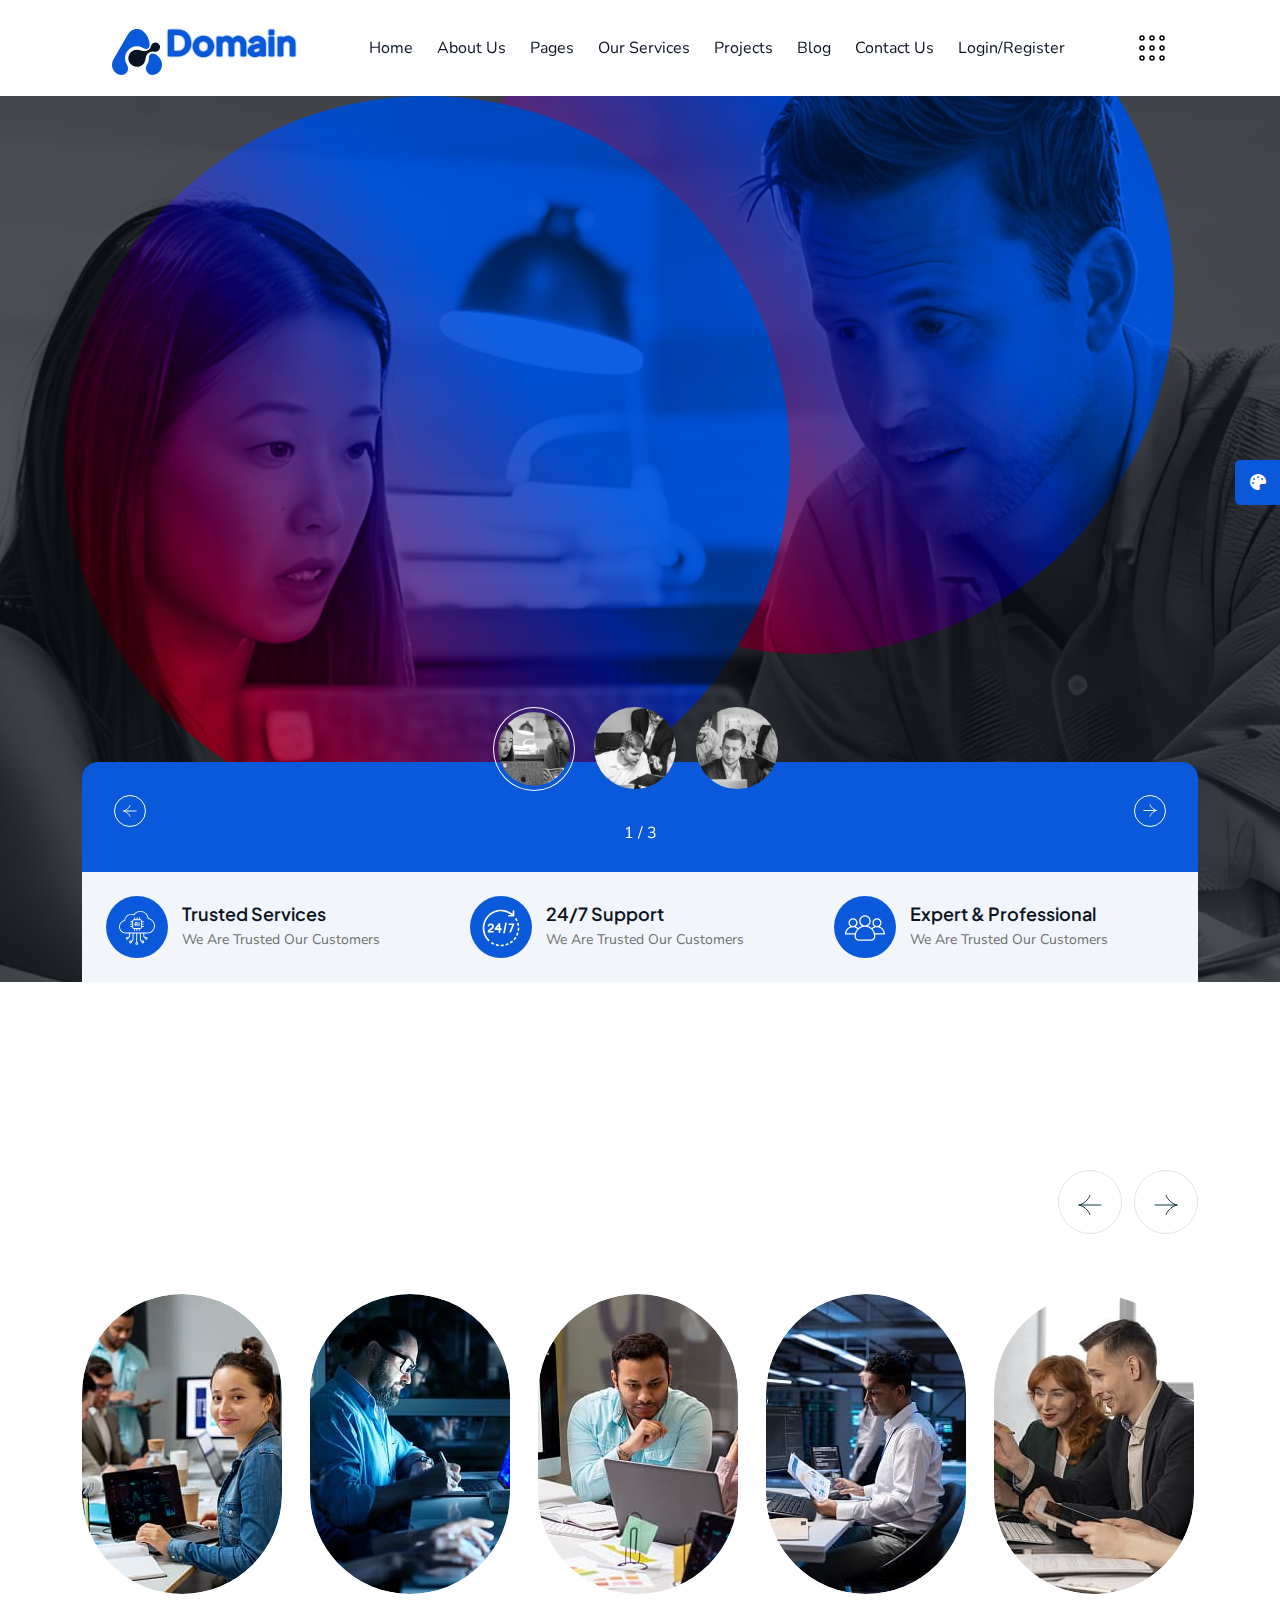
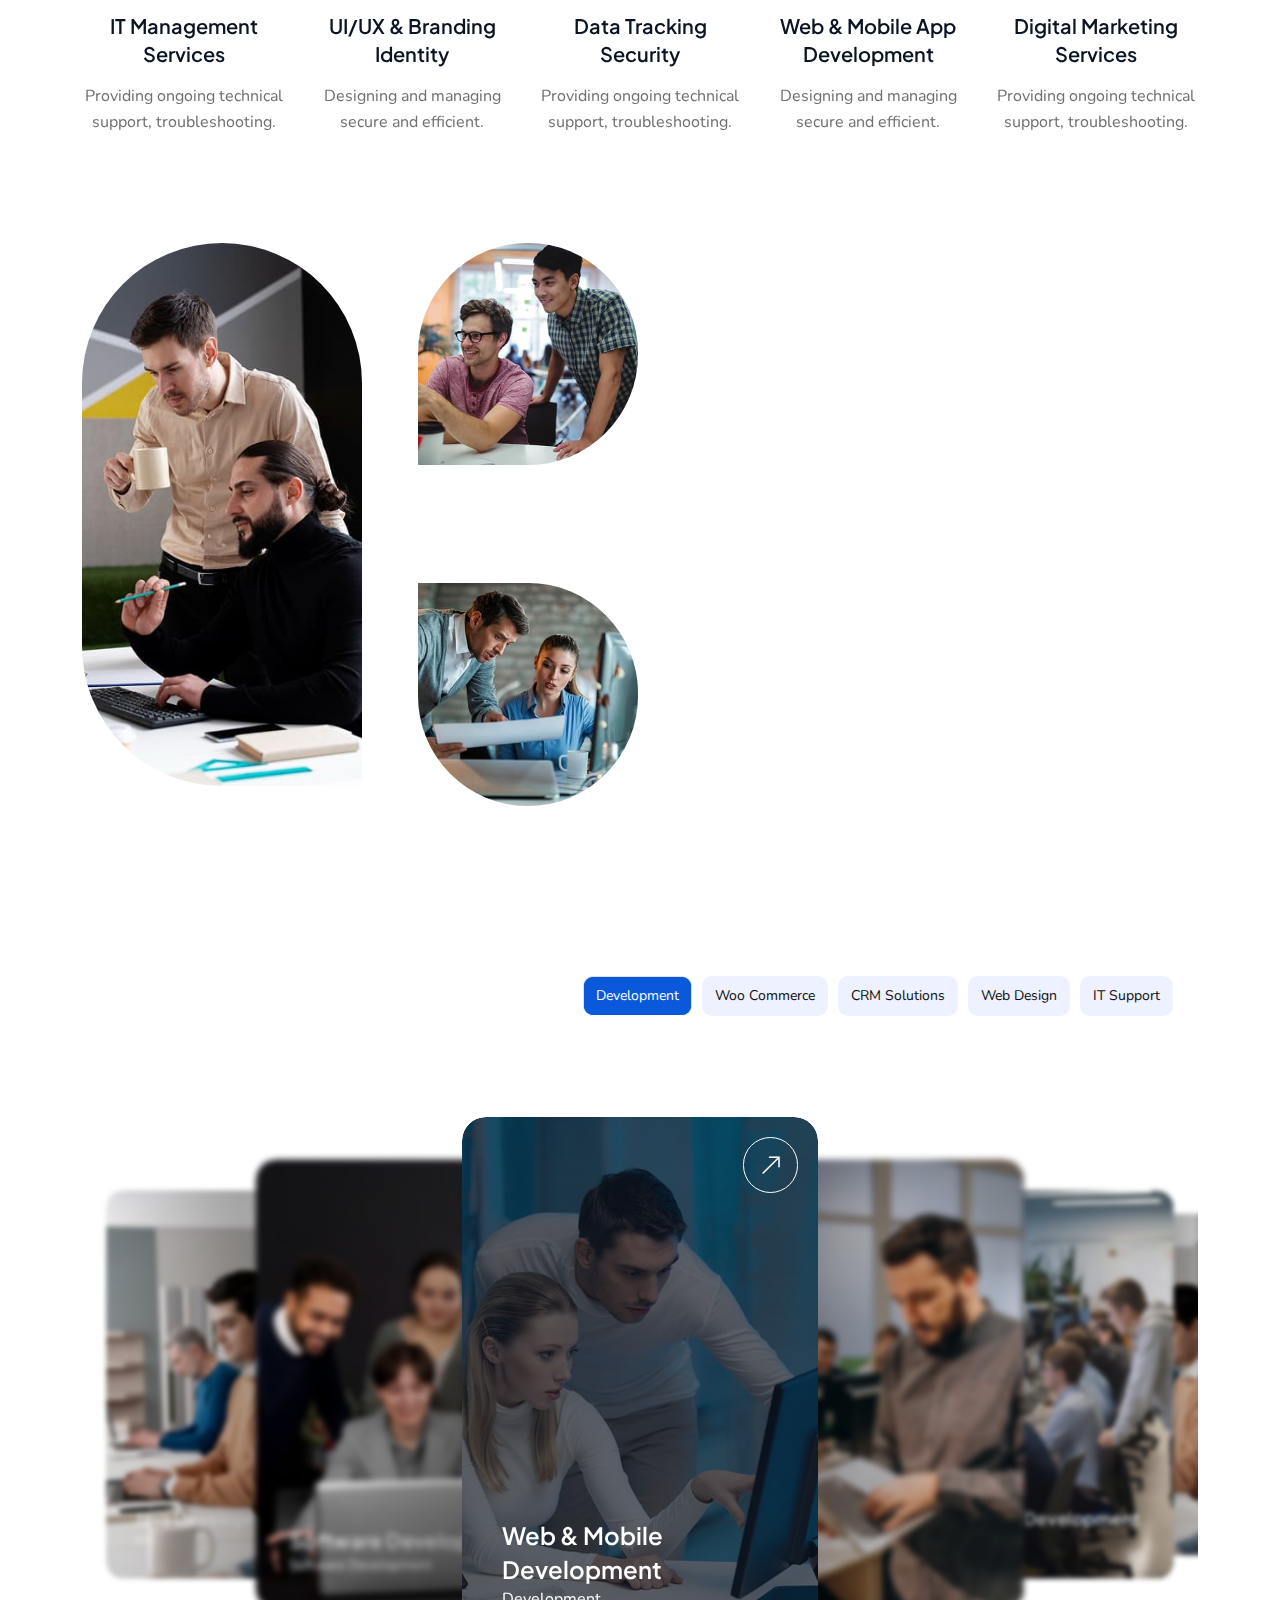
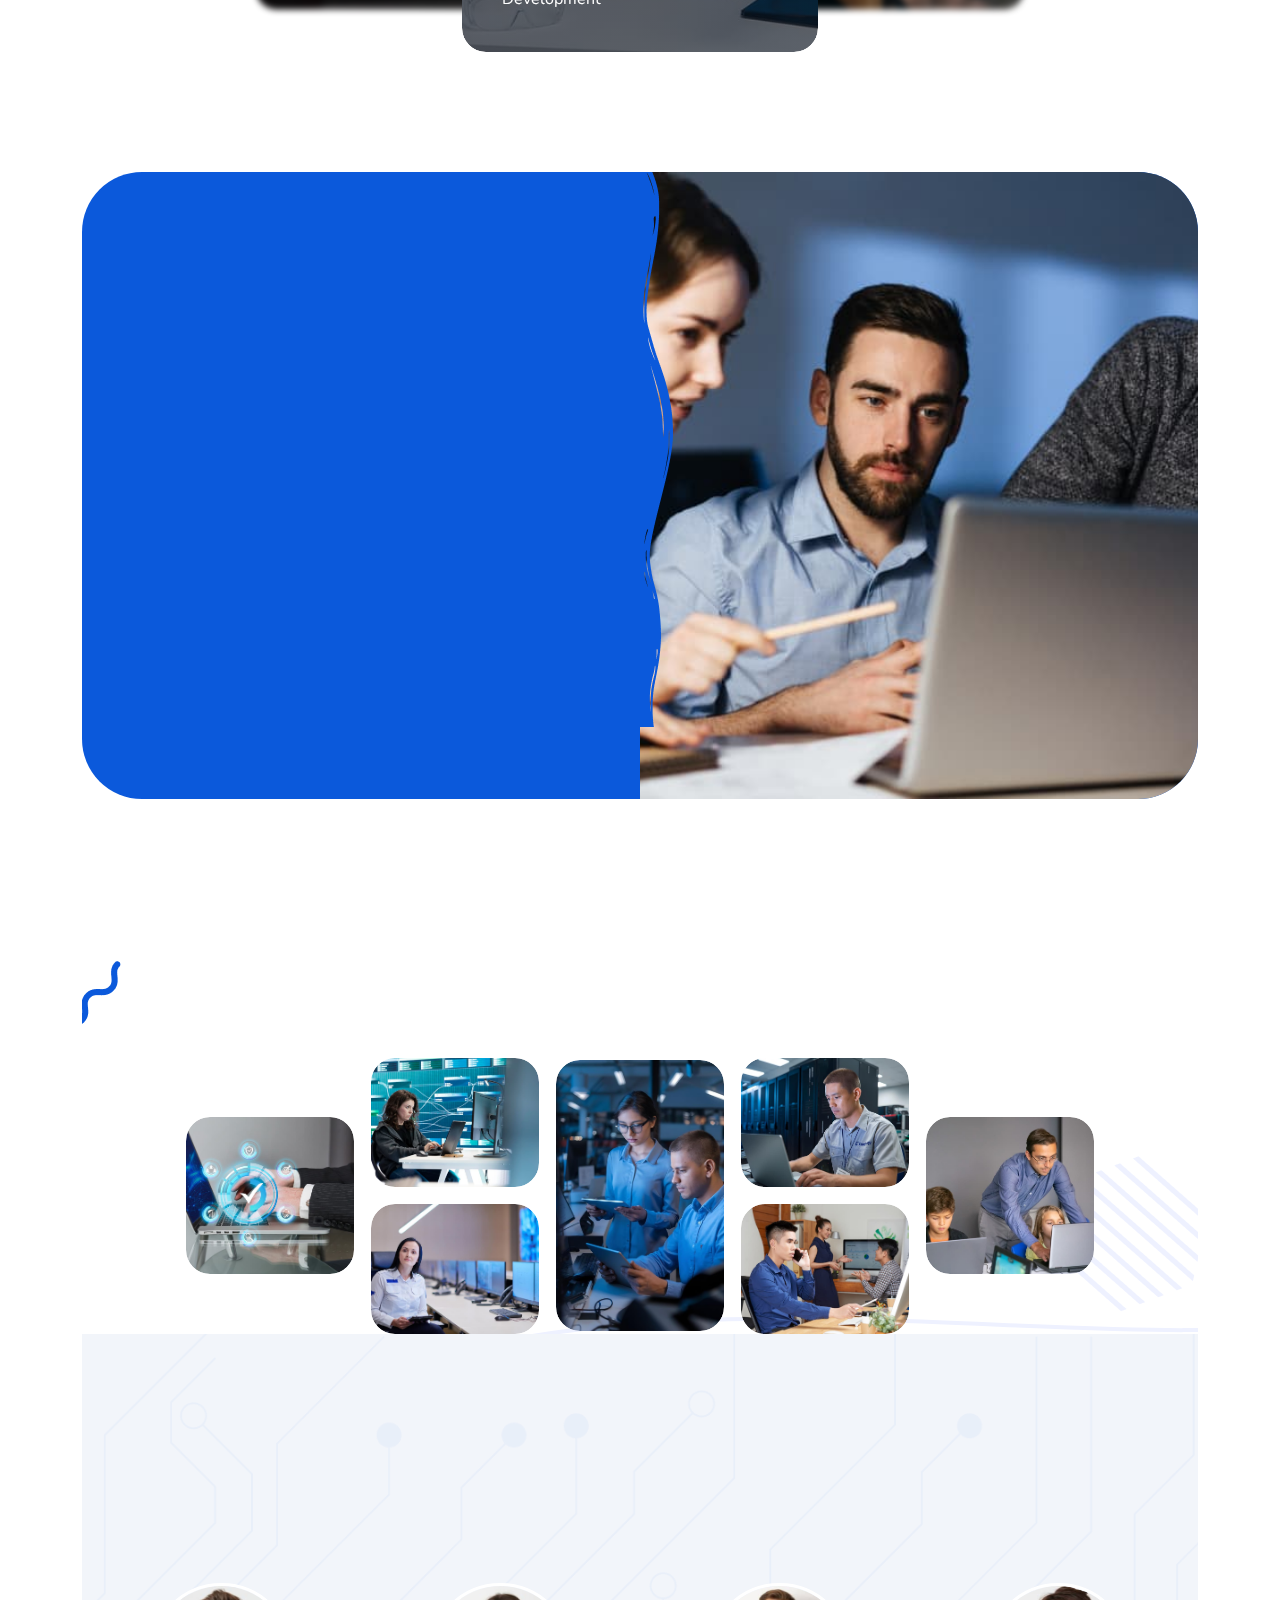
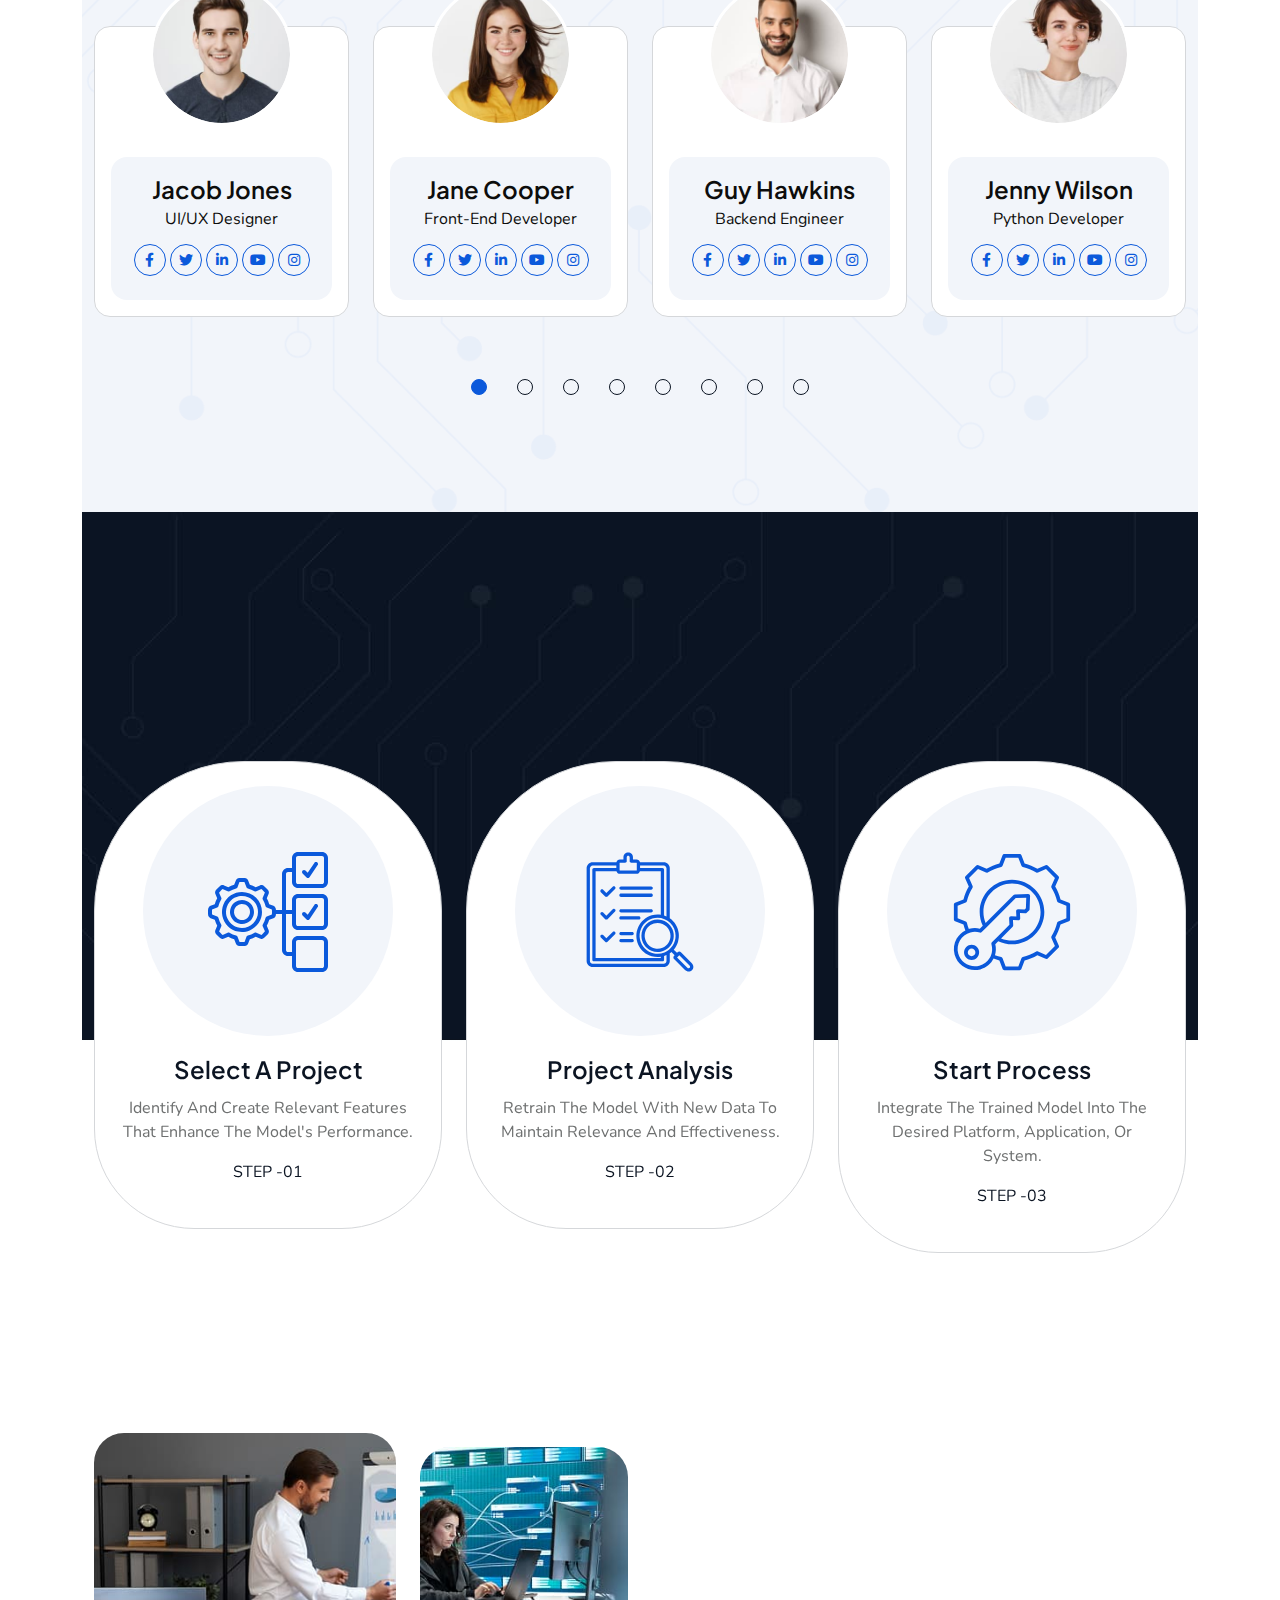
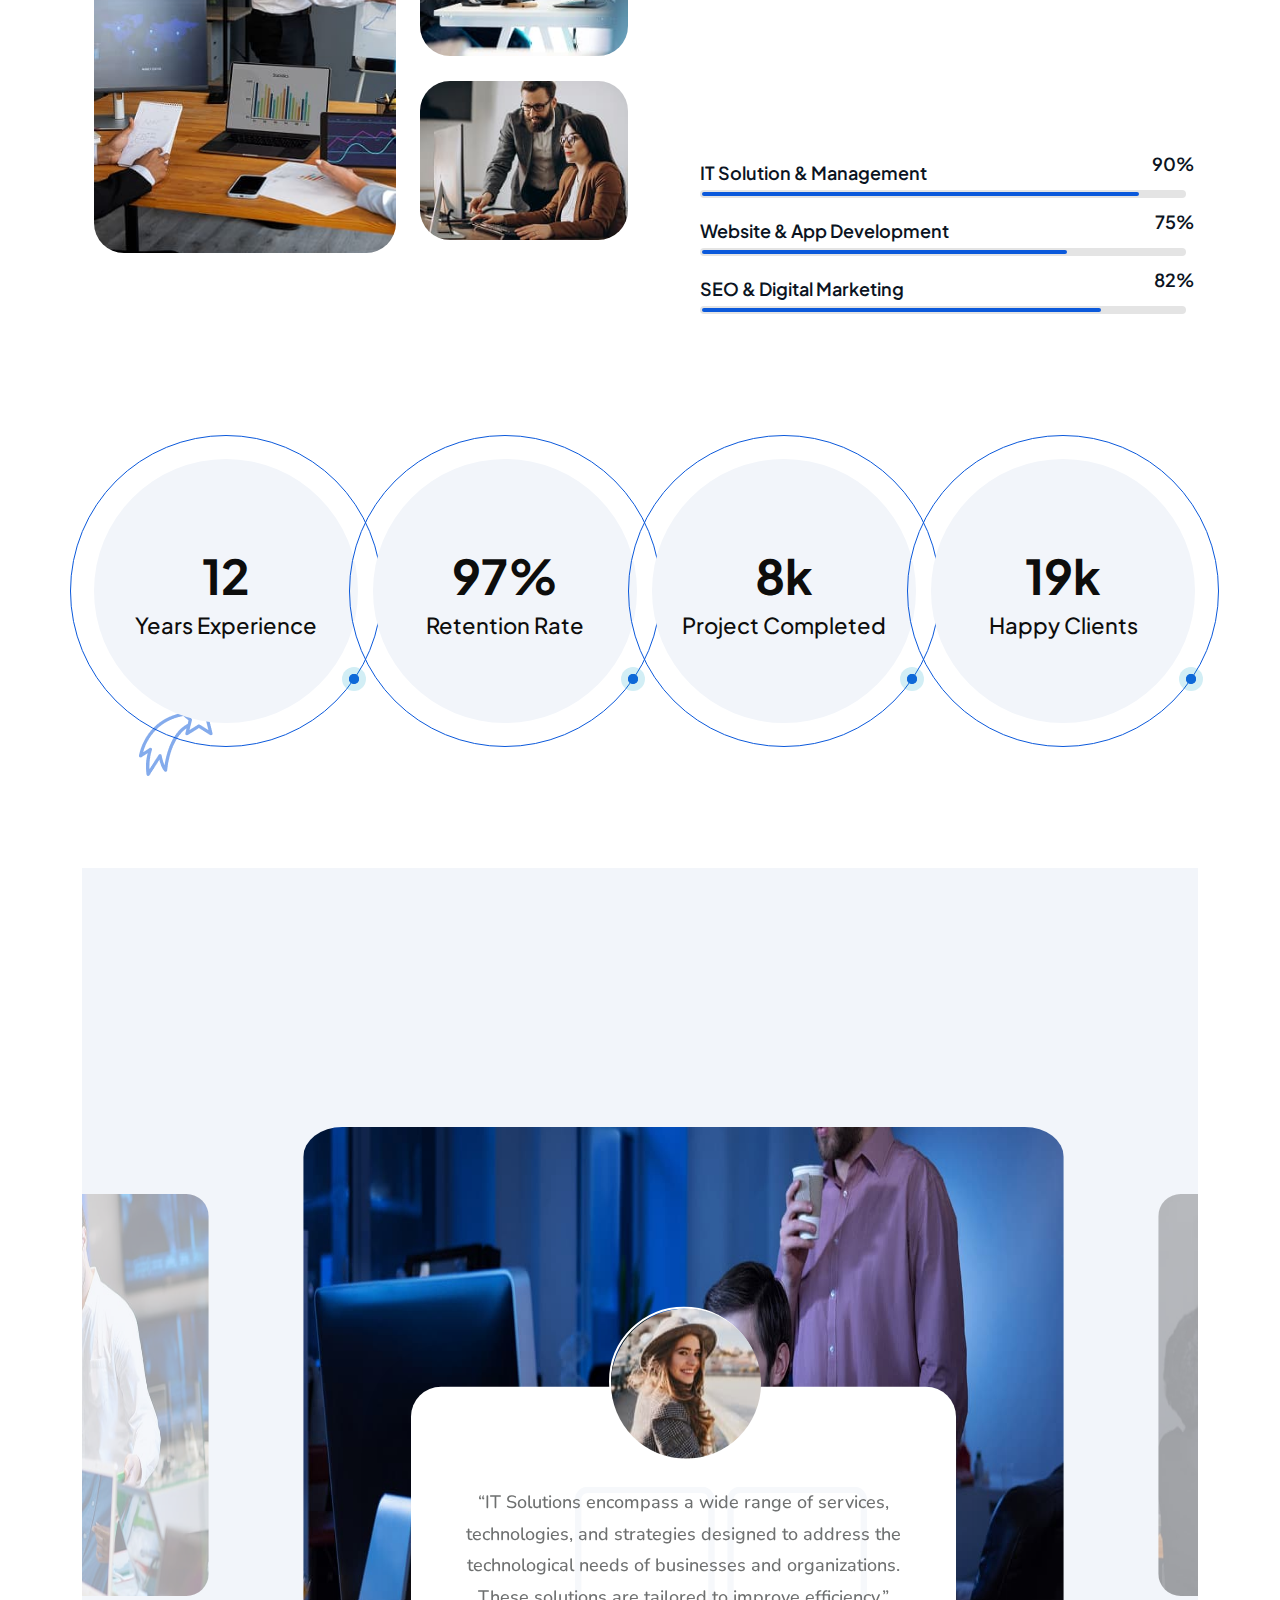
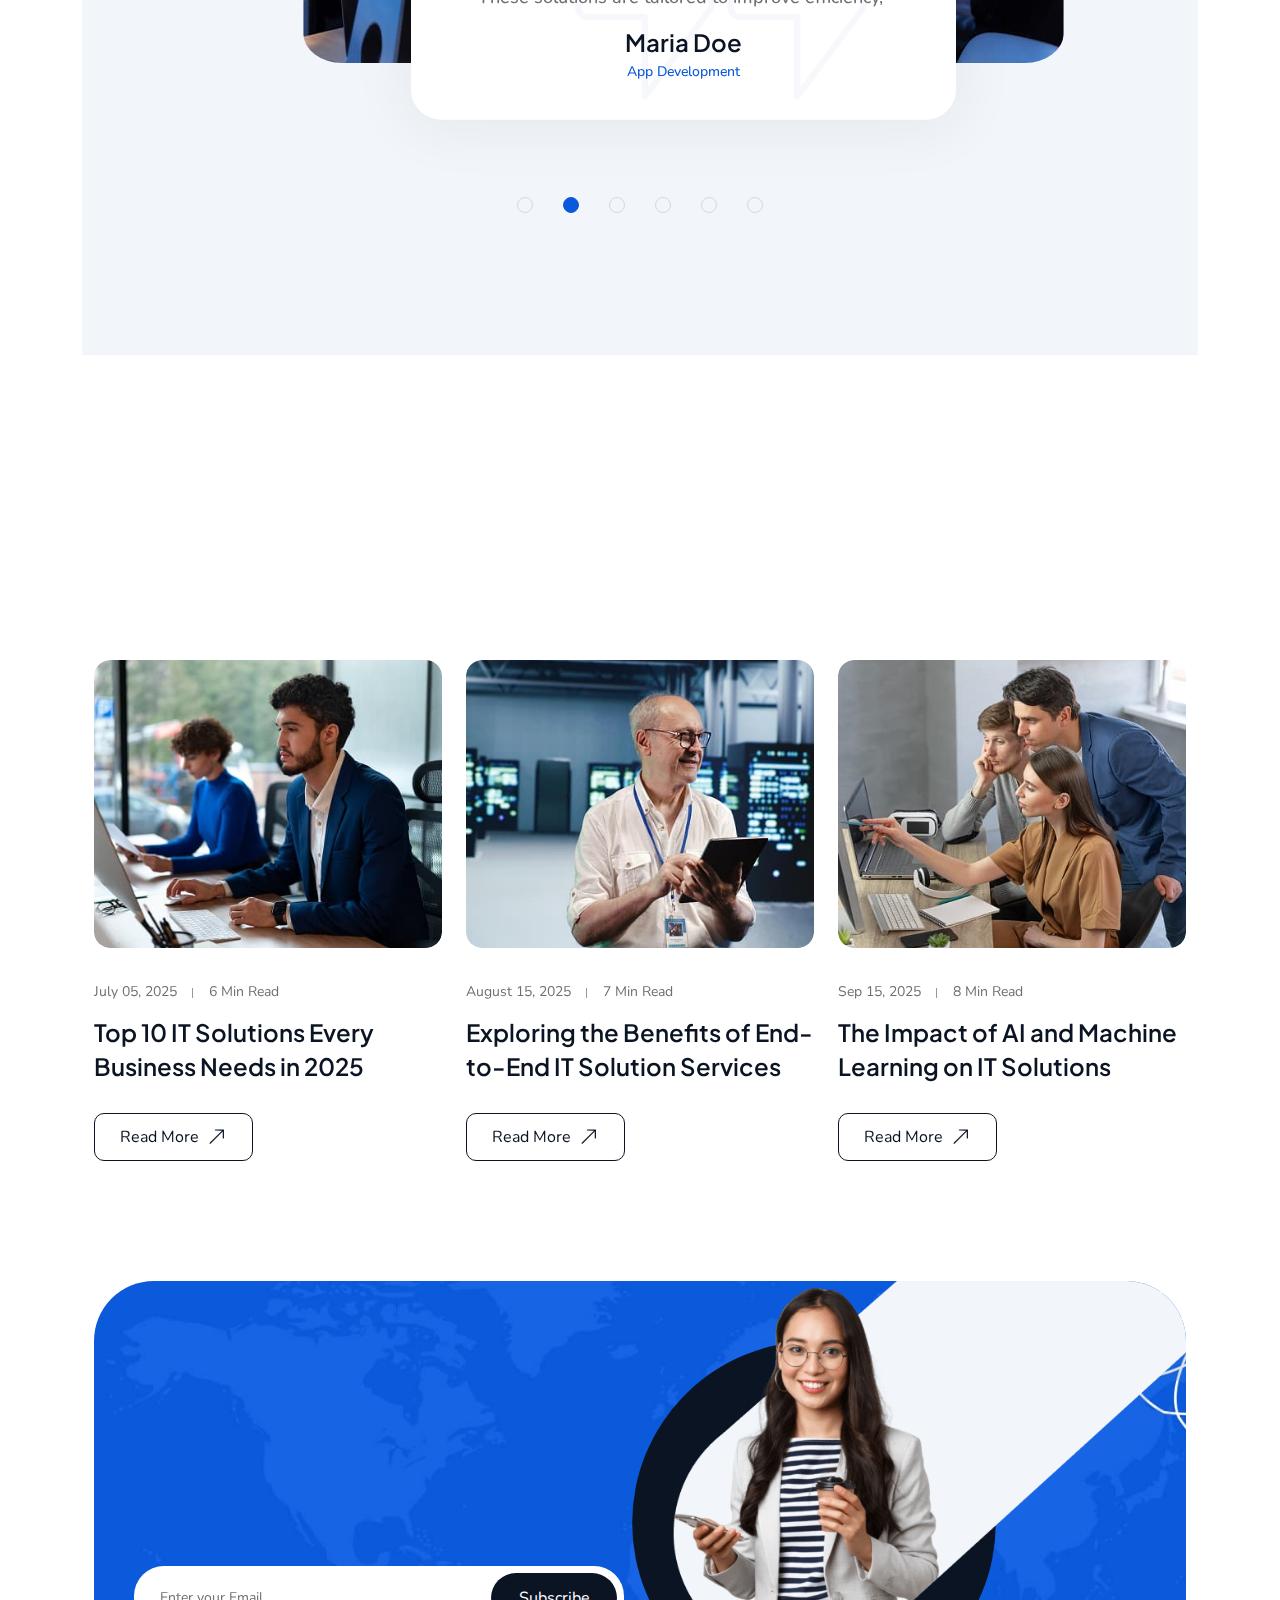
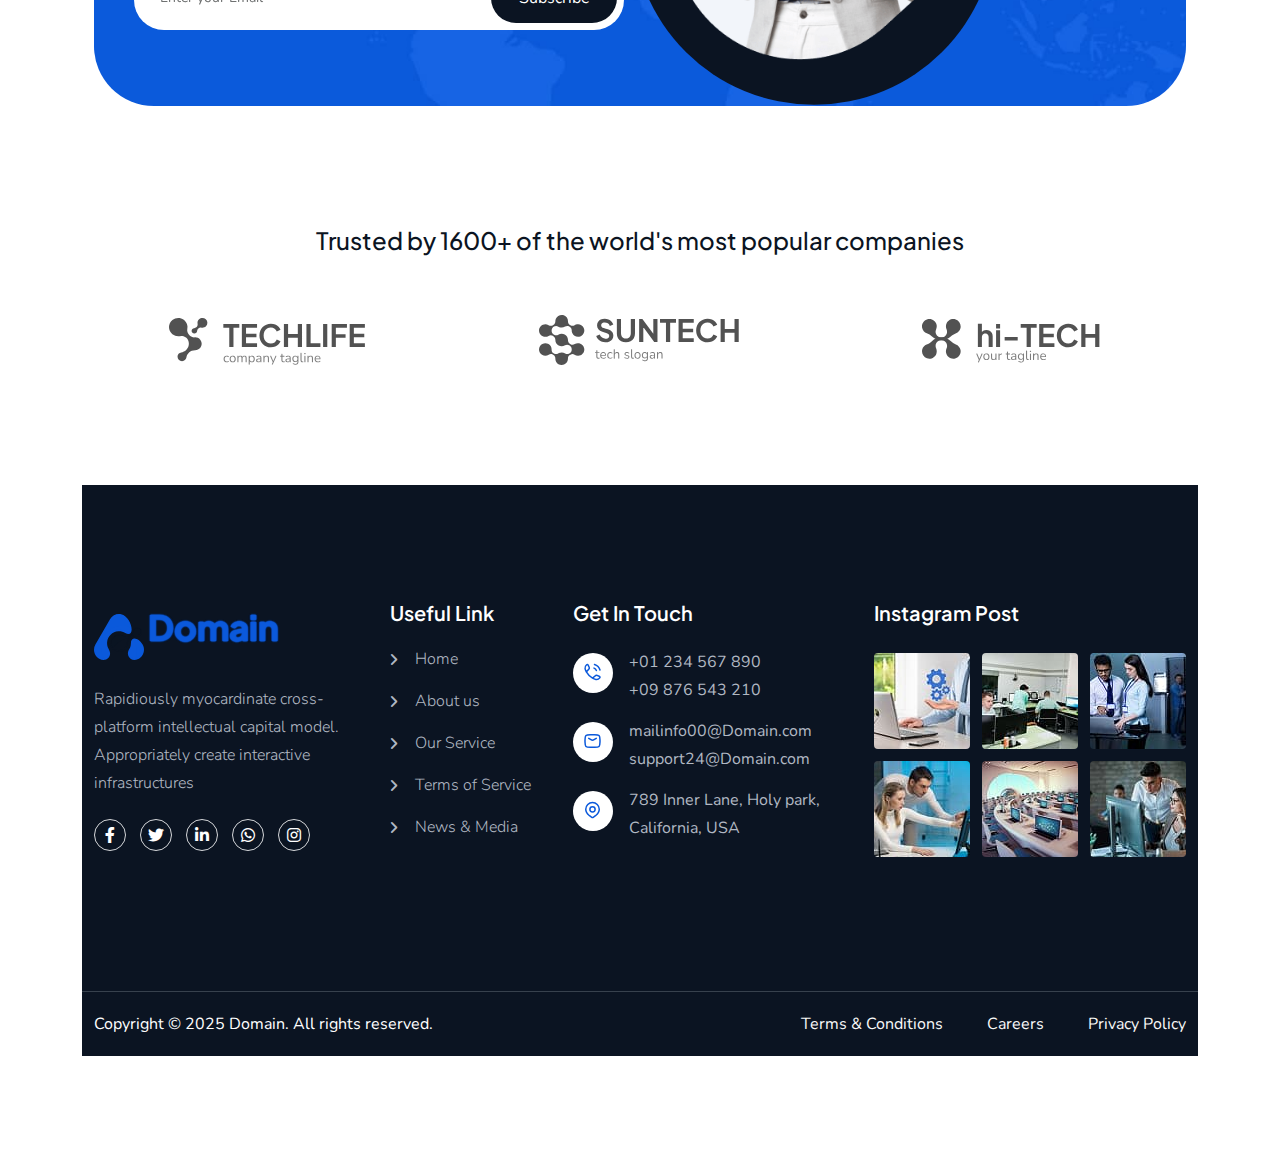
<file: index.html>
<!doctype html>
<html class="no-js" lang="zxx">
<head>
   <meta charset="utf-8">
   <meta http-equiv="x-ua-compatible" content="ie=edge">
   <title>Domain - It Business and Consulting Service & It-Solutions</title>
   <meta name="author" content="Domain">
   <meta name="description" content="Domain - It Business and Consulting Service & It-Solutions">
   <meta name="keywords" content="Domain - It Business and Consulting Service & It-Solutions">
   <meta name="robots" content="INDEX,FOLLOW">
   <meta name="viewport" content="width=device-width,initial-scale=1,shrink-to-fit=no">
   <link rel="apple-touch-icon" sizes="57x57" href="assets/img/favicons/apple-icon-57x57.png">
   <link rel="apple-touch-icon" sizes="60x60" href="assets/img/favicons/apple-icon-60x60.png">
   <link rel="apple-touch-icon" sizes="72x72" href="assets/img/favicons/apple-icon-72x72.png">
   <link rel="apple-touch-icon" sizes="76x76" href="assets/img/favicons/apple-icon-76x76.png">
   <link rel="apple-touch-icon" sizes="114x114" href="assets/img/favicons/apple-icon-114x114.png">
   <link rel="apple-touch-icon" sizes="120x120" href="assets/img/favicons/apple-icon-120x120.png">
   <link rel="apple-touch-icon" sizes="144x144" href="assets/img/favicons/apple-icon-144x144.png">
   <link rel="apple-touch-icon" sizes="152x152" href="assets/img/favicons/apple-icon-152x152.png">
   <link rel="apple-touch-icon" sizes="180x180" href="assets/img/favicons/apple-icon-180x180.png">
   <link rel="icon" type="image/png" sizes="192x192" href="assets/img/favicons/android-icon-192x192.png">
   <link rel="icon" type="image/png" sizes="32x32" href="assets/img/favicons/favicon-32x32.png">
   <link rel="icon" type="image/png" sizes="96x96" href="assets/img/favicons/favicon-96x96.png">
   <link rel="icon" type="image/png" sizes="16x16" href="assets/img/favicons/favicon-16x16.png">
   <link rel="manifest" href="assets/img/favicons/manifest.json">
   <meta name="msapplication-TileColor" content="#ffffff">
   <meta name="msapplication-TileImage" content="assets/img/favicons/ms-icon-144x144.png">
   <meta name="theme-color" content="#ffffff">
   <link rel="preconnect" href="https://fonts.googleapis.com/">
   <link rel="preconnect" href="https://fonts.gstatic.com/" crossorigin>
   <link rel="preconnect" href="https://fonts.googleapis.com/">
   <link rel="preconnect" href="https://fonts.gstatic.com/" crossorigin>
   <link href="https://fonts.googleapis.com/css2?family=Nunito:ital,wght@0,200..1000;1,200..1000&amp;family=Plus+Jakarta+Sans:ital,wght@0,200..800;1,200..800&amp;display=swap" rel="stylesheet">
   <link rel="stylesheet" href="assets/css/bootstrap.min.css">
   <link rel="stylesheet" href="assets/css/fontawesome.min.css">
   <link rel="stylesheet" href="assets/css/magnific-popup.min.css">
   <link rel="stylesheet" href="assets/css/swiper-bundle.min.css">
   <link rel="stylesheet" href="assets/css/style.css">

</head>
<body>
   <div class="slider-drag-cursor d-flex align-items-center justify-content-between">
      <span class="drag-icon-left"><img src="assets/img/icon/drag-arrow-left.svg" alt=""></span>DRAG <span class="drag-icon-right"><img src="assets/img/icon/drag-arrow-right.svg" alt="">
      </span>
   </div>
   <div class="color-scheme-wrap active">
      <button class="switchIcon"><i class="fa-solid fa-palette"></i></button>
      <h4 class="color-scheme-wrap-title"><i class="far fa-palette"></i>STYLE SWITCHER</h4>
      <div class="color-switch-btns">
         <button data-color="#684DF4"><i class="fa-solid fa-droplet"></i></button>
         <button data-color="#086ad8"><i class="fa-solid fa-droplet"></i></button>
         <button data-color="#FC3737"><i class="fa-solid fa-droplet"></i></button>
         <button data-color="#8a2be2"><i class="fa-solid fa-droplet"></i></button>
         <button data-color="#104CBA"><i class="fa-solid fa-droplet"></i></button>
         <button data-color="#ffbf4f"><i class="fa-solid fa-droplet"></i></button>
         <button data-color="#323F7C"><i class="fa-solid fa-droplet"></i></button>
         <button data-color="#0e2bc5"><i class="fa-solid fa-droplet"></i></button>
         <button data-color="#F79C53"><i class="fa-solid fa-droplet"></i></button>
         <button data-color="#6957af"><i class="fa-solid fa-droplet"></i></button>
      </div>

   </div>
   <div class="preloader">
      <button class="th-btn preloaderCls">Cancel Preloader</button>
      <div class="preloader-inner"><img src="assets/img/logo-icon3.svg" alt="img"> <span class="loader">Domain <span class="loading-text">Domain</span></span></div>
   </div>
   <div class="sidemenu-wrapper sidemenu-info">
      <div class="sidemenu-content">
         <button class="closeButton sideMenuCls"><i class="far fa-times"></i></button>
         <div class="widget">
            <div class="th-widget-about">
               <div class="about-logo">
                  <a href="index.html">
                     <img src="assets/img/logo-icon3.svg" alt="img"> <span class="loader">Domain <span class="loading-text">Domain</span></span>
                  </a>
               </div>
               <p class="about-text">Quick access to essential system features, including the dashboard for an overview of operations, network settings for managing connectivity, system logs for tracking activities.</p>
               <div class="th-social">
                  <a href="https://www.facebook.com/"><i class="fab fa-facebook-f"></i></a>
                  <a href="https://www.twitter.com/"><i class="fab fa-twitter"></i></a>
                  <a href="https://www.linkedin.com/"><i class="fab fa-linkedin-in"></i></a>
                  <a href="https://www.whatsapp.com/"><i class="fab fa-whatsapp"></i></a>
                  <a href="https://instagram.com/"><i class="fab fa-instagram"></i></a>
               </div>
            </div>
         </div>
         <div class="widget">
            <h3 class="widget_title">Recent Posts</h3>
            <div class="recent-post-wrap">
               <div class="recent-post d-flex align-items-center">
                  <div class="media-img"><a href="blog-details.html"><img src="assets/img/blog/recent-post-1-1.jpg" alt="Blog Image"></a></div>
                  <div class="media-body">
                     <div class="recent-post-meta"><a href="blog.html"><i class="far fa-calendar"></i>24 Jun , 2025</a></div>
                     <h4 class="post-title"><a class="text-inherit" href="blog-details.html">Where Vision Meets Concrete Reality</a></h4>
                  </div>
               </div>
               <div class="recent-post d-flex align-items-center">
                  <div class="media-img">
                     <a href="blog-details.html"><img src="assets/img/blog/recent-post-1-2.jpg" alt="Blog Image"></a>
                  </div>
                  <div class="media-body">
                     <div class="recent-post-meta">
                        <a href="blog.html"><i class="far fa-calendar"></i>22 Jun , 2025</a>
                     </div>
                     <h4 class="post-title"><a class="text-inherit" href="blog-details.html">Raising the Bar in Construction.</a></h4>
                  </div>
               </div>
            </div>
         </div>
         <div class="widget">
            <h3 class="widget_title">Get In Touch</h3>
            <div class="th-widget-contact">
               <div class="info-box_text">
                  <div class="icon"><img src="assets/img/icon/phone.svg" alt="img"></div>
                  <div class="details">
                     <p><a href="tel:+01234567890" class="info-box_link">+01 234 567 890</a></p>
                     <p><a href="tel:+09876543210" class="info-box_link">+09 876 543 210</a></p>
                  </div>
               </div>
               <div class="info-box_text">
                  <div class="icon"><img src="assets/img/icon/envelope.svg" alt="img"></div>
                  <div class="details">
                     <p><a href="mailto:mailinfo00@Domain.com" class="info-box_link">mailinfo00@Domain.com</a></p>
                     <p><a href="mailto:support24@Domain.com" class="info-box_link">support24@Domain.com</a></p>
                  </div>
               </div>
               <div class="info-box_text">
                  <div class="icon"><img src="assets/img/icon/location-dot.svg" alt="img"></div>
                  <div class="details">
                     <p>789 Inner Lane, Holy park, California, USA</p>
                  </div>
               </div>
            </div>
         </div>
      </div>
   </div>
   <div class="popup-search-box">
      <button class="searchClose"><i class="fal fa-times"></i></button>
      <form action="#"><input type="text" placeholder="What are you looking for?"> <button type="submit"><i class="fal fa-search"></i></button></form>
   </div>
   <div class="th-menu-wrapper onepage-nav">
      <div class="th-menu-area text-center">
         <button class="th-menu-toggle"><i class="fal fa-times"></i></button>
         <div class="mobile-logo">
            <a href="index.html">
               <img src="assets/img/logo-icon3.svg" alt="img"> <span class="loader">Domain <span class="loading-text">Domain</span></span>
            </a>
         </div>
         <div class="th-mobile-menu">
            <ul>
               <li class="">
                  <a class="active" href="index.html">Home</a>
                  <!-- <ul class="sub-menu">
                     <li><a href="index.html">Home Consulting</a></li>
                     <li><a href="home-cloud.html">Home Cloud</a></li>
                     <li><a href="home-ai-machine.html">Home Ai-Machine</a></li>
                     <li><a href="home-startup.html">Home Startup</a></li>
                     <li><a href="home-cybersecurity.html">Home Cybersecurity</a></li>
                     <li><a href="home-sass.html">SaaS Business Product</a></li>
                     <li><a href="home-tech-support.html">Tech Support Services</a></li>
                     <li><a href="home-software-development.html">Home Software-Development</a></li>
                     <li><a href="home-app-development.html">Web & App Development</a></li>
                     <li><a href="home-it-solutions.html">Home It Solutions</a></li>
                     <li><a href="home-digital-transformation.html">Home Digital Transformation</a></li>
                     <li><a href="home-data-analytics.html">Home Data Analytics & Big</a></li>
                     <li><a href="home-blockchain-fintech.html">Home Blockchain & Fintech</a></li>
                  </ul> -->
               </li>
               <li class="">
                  <a href="#">About Us</a>
                 <!--  <ul class="sub-menu">
                     <li><a href="about.html">About Us</a></li>
                     <li><a href="about2.html">About Us 2</a></li>
                  </ul> -->
               </li>
               <li class="">
                  <a href="#">Pages</a>
                 <!--  <ul class="sub-menu">
                     <li class="menu-item-has-children">
                        <a href="#">Shop</a>
                        <ul class="sub-menu">
                           <li><a href="shop.html">Shop</a></li>
                           <li><a href="shop-details.html">Shop Details</a></li>
                           <li><a href="cart.html">Cart Page</a></li>
                           <li><a href="checkout.html">Checkout</a></li>
                           <li><a href="wishlist.html">Wishlist</a></li>
                        </ul>
                     </li>
                     <li><a href="gallery.html">Gallery</a></li>
                     <li><a href="case-study.html">Case Study</a></li>
                     <li><a href="case-study-details.html">Case Study Details</a></li>
                     <li><a href="career.html">Career</a></li>
                     <li><a href="career-details.html">Career Details</a></li>
                     <li><a href="team-guide.html">Team</a></li>
                     <li><a href="team-guider-details.html">Team Details</a></li>
                     <li><a href="faq.html">Faq Page</a></li>
                     <li><a href="price.html">Price Package</a></li>
                     <li><a href="error.html">Error Page</a></li>
                  </ul> -->
               </li>
               <li class="">
                  <a href="#">Our Services</a>
                  <!-- <ul class="sub-menu">
                     <li><a href="service.html">Services</a></li>
                     <li><a href="service-details.html">Service Details</a></li>
                  </ul> -->
               </li>
               <li class="">
                  <a href="#">Projects</a>
                  <!-- <ul class="sub-menu">
                     <li><a href="project-grid.html">Project Grid</a></li>
                     <li><a href="project-details.html">Project Details</a></li>
                  </ul> -->
               </li>
               <li class="">
                  <a href="#">Blog</a>
                 <!--  <ul class="sub-menu">
                     <li><a href="blog.html">Blog</a></li>
                     <li><a href="blog-grid.html">Blog Grid</a></li>
                     <li><a href="blog-details.html">Blog Details</a></li>
                  </ul> -->
               </li>
               <li class="">
                  <a href="contact.html">Contact us</a>
                 <!--  <ul class="sub-menu">
                     <li><a href="contact.html">Contact Us</a></li>
                     <li><a href="contact-2.html">Contact Us Two</a></li>
                  </ul> -->
               </li>
               <li><a href="login.html">Login/Register</a></li>

            </ul>
         </div>
      </div>
   </div>
   <header class="th-header header-layout3 header-layout9">
      <div class="sticky-wrapper">
         <div class="menu-area">
            <div class="container th-container3">
               <div class="row align-items-center justify-content-between">
                  <div class="col-auto">
                     <div class="header-logo">
                        <a href="index.html"><img src="assets/img/logo-icon3.svg" alt="img"> <span class="loader">Domain <span class="loading-text">Domain</span></span></a>
                     </div>
                  </div>
                  <div class="col-auto">
                     <nav class="main-menu d-none d-xl-block">
                        <ul>
                           <li class="">
                              <a class="active" href="index.html">Home</a>
                              <!-- <ul class="mega-menu mega-menu-content allow-natural-scroll">
                                 <li>
                                    <div class="container">
                                       <div class="row gy-4">
                                          <div class="col-lg-3">
                                             <div class="mega-menu-box">
                                                <div class="mega-menu-img">
                                                   <img src="assets/img/pages/home-consulting.jpg" alt="Home One">
                                                   <div class="btn-wrap"><a href="index.html" class="th-btn">View Demo</a></div>
                                                </div>
                                                <h3 class="mega-menu-title"><a href="home-consulting.html"><span>01.</span>Home Consulting</a></h3>
                                             </div>
                                          </div>
                                          <div class="col-lg-3">
                                             <div class="mega-menu-box">
                                                <div class="mega-menu-img">
                                                   <img src="assets/img/pages/home-cloud.jpg" alt="Home Two">
                                                   <div class="btn-wrap"><a href="home-cloud.html" class="th-btn">View Demo</a></div>
                                                </div>
                                                <h3 class="mega-menu-title"><a href="home-cloud.html"><span>02.</span>Home Cloud</a></h3>
                                             </div>
                                          </div>
                                          <div class="col-lg-3">
                                             <div class="mega-menu-box">
                                                <div class="mega-menu-img">
                                                   <img src="assets/img/pages/home-ai.jpg" alt="Home Three">
                                                   <div class="btn-wrap"><a href="home-ai-machine.html" class="th-btn">View Demo</a></div>
                                                </div>
                                                <h3 class="mega-menu-title"><a href="home-ai-machine.html"><span>03.</span>Home Ai-Machine</a></h3>
                                             </div>
                                          </div>
                                          <div class="col-lg-3">
                                             <div class="mega-menu-box">
                                                <div class="mega-menu-img">
                                                   <img src="assets/img/pages/startup.jpg" alt="Home Four">
                                                   <div class="btn-wrap"><a href="home-startup.html" class="th-btn">View Demo</a></div>
                                                </div>
                                                <h3 class="mega-menu-title"><a href="home-startup.html"><span>04.</span>Home Startup</a></h3>
                                             </div>
                                          </div>
                                          <div class="col-lg-3">
                                             <div class="mega-menu-box">
                                                <div class="mega-menu-img">
                                                   <img src="assets/img/pages/home-cybersecurity.jpg" alt="Home Five">
                                                   <div class="btn-wrap"><a href="home-cybersecurity.html" class="th-btn">View Demo</a></div>
                                                </div>
                                                <h3 class="mega-menu-title"><a href="home-cybersecurity.html"><span>05.</span>Home Cybersecurity</a></h3>
                                             </div>
                                          </div>
                                          <div class="col-lg-3">
                                             <div class="mega-menu-box">
                                                <div class="mega-menu-img">
                                                   <img src="assets/img/pages/home-sass.jpg" alt="Home Six">
                                                   <div class="btn-wrap"><a href="home-sass.html" class="th-btn">View Demo</a></div>
                                                </div>
                                                <h3 class="mega-menu-title"><a href="home-sass.html"><span>06.</span>SaaS Business Product</a></h3>
                                             </div>
                                          </div>
                                          <div class="col-lg-3">
                                             <div class="mega-menu-box">
                                                <div class="mega-menu-img">
                                                   <img src="assets/img/pages/home-tech-support.jpg" alt="Home Seven">
                                                   <div class="btn-wrap"><a href="home-tech-support.html" class="th-btn">View Demo</a></div>
                                                </div>
                                                <h3 class="mega-menu-title"><a href="home-tech-support.html"><span>07.</span>Tech Support Services</a></h3>
                                             </div>
                                          </div>
                                          <div class="col-lg-3">
                                             <div class="mega-menu-box">
                                                <div class="mega-menu-img">
                                                   <img src="assets/img/pages/software-deve.jpg" alt="Home Eight">
                                                   <div class="btn-wrap"><a href="home-software-development.html" class="th-btn">View Demo</a></div>
                                                </div>
                                                <h3 class="mega-menu-title"><a href="home-software-development.html"><span>08.</span>Home Software-Development</a></h3>
                                             </div>
                                          </div>
                                          <div class="col-lg-3">
                                             <div class="mega-menu-box">
                                                <div class="mega-menu-img">
                                                   <img src="assets/img/pages/app-development.jpg" alt="Home Nine">
                                                   <div class="btn-wrap"><a href="home-app-development.html" class="th-btn">View Demo</a></div>
                                                </div>
                                                <h3 class="mega-menu-title"><a href="home-app-development.html"><span>09.</span>Web & App Development</a></h3>
                                             </div>
                                          </div>
                                          <div class="col-lg-3">
                                             <div class="mega-menu-box">
                                                <div class="mega-menu-img">
                                                   <img src="assets/img/pages/it-solutions.jpg" alt="Home Ten">
                                                   <div class="btn-wrap"><a href="home-it-solutions.html" class="th-btn">View Demo</a></div>
                                                </div>
                                                <h3 class="mega-menu-title"><a href="home-it-solutions.html"><span>10.</span>Home It Solutions</a></h3>
                                             </div>
                                          </div>
                                          <div class="col-lg-3">
                                             <div class="mega-menu-box">
                                                <div class="mega-menu-img">
                                                   <img src="assets/img/pages/digital-transformation.jpg" alt="Home Eleven">
                                                   <div class="btn-wrap"><a href="home-digital-transformation.html" class="th-btn">View Demo</a></div>
                                                </div>
                                                <h3 class="mega-menu-title"><a href="home-digital-transformation.html"><span>11.</span>Home Digital Transformation</a></h3>
                                             </div>
                                          </div>
                                          <div class="col-lg-3">
                                             <div class="mega-menu-box">
                                                <div class="mega-menu-img">
                                                   <img src="assets/img/pages/data-analytics.jpg" alt="Home Twelf">
                                                   <div class="btn-wrap"><a href="home-data-analytics.html" class="th-btn">View Demo</a></div>
                                                </div>
                                                <h3 class="mega-menu-title"><a href="home-data-analytics.html"><span>12.</span>Home Data Analytics & Big</a></h3>
                                             </div>
                                          </div>
                                          <div class="col-lg-3">
                                             <div class="mega-menu-box">
                                                <div class="mega-menu-img">
                                                   <img src="assets/img/pages/blockchain-fintech.jpg" alt="Home ten">
                                                   <div class="btn-wrap"><a href="home-blockchain-fintech.html" class="th-btn">View Demo</a></div>
                                                </div>
                                                <h3 class="mega-menu-title"><a href="home-blockchain-fintech.html"><span>13.</span>Home Blockchain & Fintech</a></h3>
                                             </div>
                                          </div>
                                       </div>
                                    </div>
                                 </li>
                              </ul> -->
                           </li>
                           <li class="">
                              <a href="#">About Us</a>
                             <!--  <ul class="sub-menu">
                                 <li><a href="about.html">About Us 1</a></li>
                                 <li><a href="about2.html">About Us 2</a></li>
                              </ul> -->
                           </li>
                           <li class="">
                              <a href="#">Pages</a>
                             <!--  <ul class="sub-menu">
                                 <li class="menu-item-has-children">
                                    <a href="#">Shop</a>
                                    <ul class="sub-menu">
                                       <li><a href="shop.html">Shop</a></li>
                                       <li><a href="shop-details.html">Shop Details</a></li>
                                       <li><a href="cart.html">Cart Page</a></li>
                                       <li><a href="checkout.html">Checkout</a></li>
                                       <li><a href="wishlist.html">Wishlist</a></li>
                                    </ul>
                                 </li>
                                 <li><a href="gallery.html">Gallery</a></li>
                                 <li><a href="case-study.html">Case Study</a></li>
                                 <li><a href="case-study-details.html">Case Study Details</a></li>
                                 <li><a href="career.html">Career</a></li>
                                 <li><a href="career-details.html">Career Details</a></li>
                                 <li><a href="team-guide.html">Team</a></li>
                                 <li><a href="team-guider-details.html">Team Details</a></li>
                                 <li><a href="faq.html">Faq Page</a></li>
                                 <li><a href="price.html">Price Package</a></li>
                                 <li><a href="error.html">Error Page</a></li>
                              </ul> -->
                           </li>
                           <li class="">
                              <a href="#">Our Services</a>
                              <!-- <ul class="sub-menu">
                                 <li><a href="service.html">Services</a></li>
                                 <li><a href="service-details.html">Service Details</a></li>
                              </ul> -->
                           </li>
                           <li class="">
                              <a href="#">Projects</a>
                              <!-- <ul class="sub-menu">
                                 <li><a href="project-grid.html">Project Grid</a></li>
                                 <li><a href="project-details.html">Project Details</a></li>
                              </ul> -->
                           </li>
                           <li class="">
                              <a href="#">Blog</a>
                              <!-- <ul class="sub-menu">
                                 <li><a href="blog.html">Blog</a></li>
                                 <li><a href="blog-grid.html">Blog Grid</a></li>
                                 <li><a href="blog-details.html">Blog Details</a></li>
                              </ul> -->
                           </li>
                           <li class="">
                              <a href="contact.html">Contact us</a>
                              <!-- <ul class="sub-menu">
                                 <li><a href="contact.html">Contact Us</a></li>
                                 <li><a href="contact-2.html">Contact Us Two</a></li>
                              </ul> -->
                           </li>
                           <li><a href="login.html">Login/Register</a></li>
                        </ul>
                     </nav>
                  </div>
                  <div class="col-auto">
                     <div class="header-right-button d-xl-block d-none"><a href="#" class="simple-btn sideMenuToggler"><img src="assets/img/icon/menu.svg" alt=""></a></div>
                     <button type="button" class="th-menu-toggle d-block d-xl-none"><i class="far fa-bars"></i></button>
                  </div>
               </div>
            </div>
         </div>
      </div>
   </header>
   <div class="hero-10 position-relative overflow-hidden" id="hero">
      <div class="swiper th-slider hero-slider-10" id="heroSlide10" data-slider-options='{"effect":"fade","menu": ["", "", ""],"heroSlide10": {"swiper-container": {"pagination": {"el": ".swiper-pagination", "clickable": true }}}}'>
         <div class="swiper-wrapper">
            <div class="swiper-slide">
               <div class="hero-inner">
                  <div class="th-hero-bg overlay" data-bg-src="assets/img/hero/hero_10_1.jpg"><span class="hero-circle"></span> <span class="hero-circle"></span></div>
                  <div class="container">
                     <div class="hero-style10">
                        <span class="hero-subtitle" data-ani="slideinup" data-ani-delay="0.4s">The Worldwide.</span>
                        <h1 class="hero-title" data-ani="slideinup" data-ani-delay="0.5s">It Solution</h1>
                        <p class="hero-desc text-white" data-ani="slideinup" data-ani-delay="0.7s">IT Solutions encompass a wide range of services, technologies, and strategies designed to address the technological needs of businesses and organizations.</p>
                        <div class="btn-group" data-ani="slideinup" data-ani-delay="0.9s"><a href="contact.html" class="th-btn style2 th-radius th-icon">Get Started <i class="fa-light fa-arrow-right-long"></i></a></div>
                     </div>
                  </div>
               </div>
            </div>
            <div class="swiper-slide">
               <div class="hero-inner">
                  <div class="th-hero-bg overlay" data-bg-src="assets/img/hero/hero_10_2.jpg"><span class="hero-circle"></span> <span class="hero-circle"></span></div>
                  <div class="container">
                     <div class="hero-style10">
                        <span class="hero-subtitle" data-ani="slideinup" data-ani-delay="0.4s">Digital Marketing.</span>
                        <h1 class="hero-title" data-ani="slideinup" data-ani-delay="0.5s">Seo Expart</h1>
                        <p class="hero-desc text-white" data-ani="slideinup" data-ani-delay="0.7s">IT Solutions encompass a wide range of services, technologies, and strategies designed to address the technological needs of businesses and organizations.</p>
                        <div class="btn-group" data-ani="slideinup" data-ani-delay="0.9s"><a href="contact.html" class="th-btn style2 th-radius th-icon">Get Started <i class="fa-light fa-arrow-right-long"></i></a></div>
                     </div>
                  </div>
               </div>
            </div>
            <div class="swiper-slide">
               <div class="hero-inner">
                  <div class="th-hero-bg overlay" data-bg-src="assets/img/hero/hero_10_3.jpg"><span class="hero-circle"></span> <span class="hero-circle"></span></div>
                  <div class="container">
                     <div class="hero-style10">
                        <span class="hero-subtitle" data-ani="slideinup" data-ani-delay="0.4s">Best Software.</span>
                        <h1 class="hero-title" data-ani="slideinup" data-ani-delay="0.5s">It Engineer</h1>
                        <p class="hero-desc text-white" data-ani="slideinup" data-ani-delay="0.7s">IT Solutions encompass a wide range of services, technologies, and strategies designed to address the technological needs of businesses and organizations.</p>
                        <div class="btn-group" data-ani="slideinup" data-ani-delay="0.9s"><a href="contact.html" class="th-btn style2 th-radius th-icon">Get Started <i class="fa-light fa-arrow-right-long"></i></a></div>
                     </div>
                  </div>
               </div>
            </div>
         </div>
      </div>
      <div class="hero10-wrapper">
         <div class="container">
            <div class="hero-featured-box d-xxl-flex justify-content-center align-items-end flex-row-reverse">
               <div class="hero10-mini-slide">
                  <div class="hero10-swiper-custom">
                     <button data-slider-prev="#heroSlide3" class="swiper-button-next"><img src="assets/img/icon/hero-arrow-right.svg" alt=""></button>
                     <div class="swiper-pagination"></div>
                     <button data-slider-next="#heroSlide3" class="swiper-button-prev"><img src="assets/img/icon/hero-arrow-left.svg" alt=""></button>
                  </div>
                  <div class="swiper hero10Thumbs" id="heroSlide3" data-slider-options='{"breakpoints":{"0":{"slidesPerView":1},"576":    {"slidesPerView":"1"},"768":{"slidesPerView":"2"},"992":{"slidesPerView":"3"},"1200":{"slidesPerView":"4"}}}'>
                     <div class="swiper-wrapper">
                        <div class="swiper-slide">
                           <div class="hero-inner">
                              <div class="hero10-card">
                                 <div class="hero-img"><img src="assets/img/hero/hero_10_1.jpg" alt="heroThumb"></div>
                              </div>
                           </div>
                        </div>
                        <div class="swiper-slide">
                           <div class="hero-inner">
                              <div class="hero10-card">
                                 <div class="hero-img"><img src="assets/img/hero/hero_10_2.jpg" alt="heroThumb"></div>
                              </div>
                           </div>
                        </div>
                        <div class="swiper-slide">
                           <div class="hero-inner">
                              <div class="hero10-card">
                                 <div class="hero-img"><img src="assets/img/hero/hero_10_3.jpg" alt="heroThumb"></div>
                              </div>
                           </div>
                        </div>
                        <div class="swiper-slide">
                           <div class="hero-inner">
                              <div class="hero10-card">
                                 <div class="hero-img"><img src="assets/img/hero/hero_10_1.jpg" alt="heroThumb"></div>
                              </div>
                           </div>
                        </div>
                        <div class="swiper-slide">
                           <div class="hero-inner">
                              <div class="hero10-card">
                                 <div class="hero-img"><img src="assets/img/hero/hero_10_2.jpg" alt="heroThumb"></div>
                              </div>
                           </div>
                        </div>
                        <div class="swiper-slide">
                           <div class="hero-inner">
                              <div class="hero10-card">
                                 <div class="hero-img"><img src="assets/img/hero/hero_10_3.jpg" alt="heroThumb"></div>
                              </div>
                           </div>
                        </div>
                     </div>
                  </div>
               </div>
               <div class="hero-featured">
                  <div class="row align-items-center justify-content-center">
                     <div class="col-md-6 col-lg-4 col-xl-4 col-xxl-4">
                        <div class="hero-featured-item md-mb15 d-flex align-items-center">
                           <span class="hero-featured-icon"><img src="assets/img/icon/chipset.svg" alt=""></span>
                           <div class="hero-featured-content">
                              <h3 class="hero-featured-title">Trusted Services</h3>
                              <p class="sec-text">We Are Trusted Our Customers</p>
                           </div>
                        </div>
                     </div>
                     <div class="col-md-6 col-lg-4 col-xl-4 col-xxl-4">
                        <div class="hero-featured-item sm-mb15 d-flex align-items-center">
                           <span class="hero-featured-icon"><img src="assets/img/icon/hours.svg" alt=""></span>
                           <div class="hero-featured-content">
                              <h3 class="hero-featured-title">24/7 Support</h3>
                              <p class="sec-text">We Are Trusted Our Customers</p>
                           </div>
                        </div>
                     </div>
                     <div class="col-md-6 col-lg-4 col-xl-4 col-xxl-4">
                        <div class="hero-featured-item d-flex align-items-center">
                           <span class="hero-featured-icon"><img src="assets/img/icon/users.svg" alt=""></span>
                           <div class="hero-featured-content">
                              <h3 class="hero-featured-title">Expert & Professional</h3>
                              <p class="sec-text">We Are Trusted Our Customers</p>
                           </div>
                        </div>
                     </div>
                  </div>
               </div>
            </div>
         </div>
      </div>
      <div class="scroll-down"><a href="#service-sec" class="scroll-wrap"><span><img src="assets/img/icon/down-arrow.svg" alt=""></span>Scroll Down</a></div>
   </div>
   <section class="service-area8 space space-extra-bottom" id="service-sec">
      <div class="container">
         <div class="row justify-content-xl-between justify-content-center align-items-end">
            <div class="col-xl-7">
               <div class="title-area text-center text-xl-start mb-60">
                  <span class="sub-title style2 text-anime-style-2">Our Services</span>
                  <h2 class="sec-title style1 text-anime-style-3">We’re Provide Smart Solution</h2>
               </div>
            </div>
            <div class="col-lg-auto d-none d-lg-block">
               <div class="sec-btn">
                  <div class="icon-box"><button data-slider-prev="#serviceSlider7" class="slider-arrow default style6"><img src="assets/img/icon/right-arrow2.svg" alt=""></button> <button data-slider-next="#serviceSlider7" class="slider-arrow default style6"><img src="assets/img/icon/left-arrow2.svg" alt=""></button></div>
               </div>
            </div>
         </div>
         <div class="slider-area">
            <div class="swiper th-slider" id="serviceSlider7" data-slider-options='{"breakpoints":{"0":{"slidesPerView":1},"576":{"slidesPerView":"1"},"768":{"slidesPerView":"3"},"992":{"slidesPerView":"4"},"1200":{"slidesPerView":"5"},"1300":{"slidesPerView":"6"}}}'>
               <div class="swiper-wrapper">
                  <div class="swiper-slide">
                     <div class="service-card style6 text-center">
                        <div class="box-img global-img"><img src="assets/img/service/service_8_1.jpg" alt="Image"></div>
                        <div class="icon"><a href="service-details.html"><i class="fa-light fa-arrow-right-long"></i></a></div>
                        <div class="service-content">
                           <h3 class="box-title"><a href="service.html">IT Management Services</a></h3>
                           <p class="sec-text">Providing ongoing technical support, troubleshooting.</p>
                        </div>
                     </div>
                  </div>
                  <div class="swiper-slide">
                     <div class="service-card style6 text-center">
                        <div class="box-img global-img"><img src="assets/img/service/service_8_2.jpg" alt="Image"></div>
                        <div class="icon"><a href="service-details.html"><i class="fa-light fa-arrow-right-long"></i></a></div>
                        <div class="service-content">
                           <h3 class="box-title"><a href="service.html">UI/UX & Branding Identity</a></h3>
                           <p class="sec-text">Designing and managing secure and efficient.</p>
                        </div>
                     </div>
                  </div>
                  <div class="swiper-slide">
                     <div class="service-card style6 text-center">
                        <div class="box-img global-img"><img src="assets/img/service/service_8_3.jpg" alt="Image"></div>
                        <div class="icon"><a href="service-details.html"><i class="fa-light fa-arrow-right-long"></i></a></div>
                        <div class="service-content">
                           <h3 class="box-title"><a href="service.html">Data Tracking Security</a></h3>
                           <p class="sec-text">Providing ongoing technical support, troubleshooting.</p>
                        </div>
                     </div>
                  </div>
                  <div class="swiper-slide">
                     <div class="service-card style6 text-center">
                        <div class="box-img global-img"><img src="assets/img/service/service_8_4.jpg" alt="Image"></div>
                        <div class="icon"><a href="service-details.html"><i class="fa-light fa-arrow-right-long"></i></a></div>
                        <div class="service-content">
                           <h3 class="box-title"><a href="service.html">Web & Mobile App Development</a></h3>
                           <p class="sec-text">Designing and managing secure and efficient.</p>
                        </div>
                     </div>
                  </div>
                  <div class="swiper-slide">
                     <div class="service-card style6 text-center">
                        <div class="box-img global-img"><img src="assets/img/service/service_8_5.jpg" alt="Image"></div>
                        <div class="icon"><a href="service-details.html"><i class="fa-light fa-arrow-right-long"></i></a></div>
                        <div class="service-content">
                           <h3 class="box-title"><a href="service.html">Digital Marketing Services</a></h3>
                           <p class="sec-text">Providing ongoing technical support, troubleshooting.</p>
                        </div>
                     </div>
                  </div>
                  <div class="swiper-slide">
                     <div class="service-card style6 text-center">
                        <div class="box-img global-img"><img src="assets/img/service/service_8_6.jpg" alt="Image"></div>
                        <div class="icon"><a href="service-details.html"><i class="fa-light fa-arrow-right-long"></i></a></div>
                        <div class="service-content">
                           <h3 class="box-title"><a href="service.html">Cloud Computing Solutions</a></h3>
                           <p class="sec-text">Designing and managing secure and efficient.</p>
                        </div>
                     </div>
                  </div>
                  <div class="swiper-slide">
                     <div class="service-card style6 text-center">
                        <div class="box-img global-img"><img src="assets/img/service/service_8_1.jpg" alt="Image"></div>
                        <div class="icon"><a href="service-details.html"><i class="fa-light fa-arrow-right-long"></i></a></div>
                        <div class="service-content">
                           <h3 class="box-title"><a href="service.html">IT Management Services</a></h3>
                           <p class="sec-text">Providing ongoing technical support, troubleshooting.</p>
                        </div>
                     </div>
                  </div>
                  <div class="swiper-slide">
                     <div class="service-card style6 text-center">
                        <div class="box-img global-img"><img src="assets/img/service/service_8_2.jpg" alt="Image"></div>
                        <div class="icon"><a href="service-details.html"><i class="fa-light fa-arrow-right-long"></i></a></div>
                        <div class="service-content">
                           <h3 class="box-title"><a href="service.html">UI/UX & Branding Identity</a></h3>
                           <p class="sec-text">Designing and managing secure and efficient.</p>
                        </div>
                     </div>
                  </div>
                  <div class="swiper-slide">
                     <div class="service-card style6 text-center">
                        <div class="box-img global-img"><img src="assets/img/service/service_8_3.jpg" alt="Image"></div>
                        <div class="icon"><a href="service-details.html"><i class="fa-light fa-arrow-right-long"></i></a></div>
                        <div class="service-content">
                           <h3 class="box-title"><a href="service.html">Data Tracking Security</a></h3>
                           <p class="sec-text">Providing ongoing technical support, troubleshooting.</p>
                        </div>
                     </div>
                  </div>
                  <div class="swiper-slide">
                     <div class="service-card style6 text-center">
                        <div class="box-img global-img"><img src="assets/img/service/service_8_4.jpg" alt="Image"></div>
                        <div class="icon"><a href="service-details.html"><i class="fa-light fa-arrow-right-long"></i></a></div>
                        <div class="service-content">
                           <h3 class="box-title"><a href="service.html">Web & Mobile App Development</a></h3>
                           <p class="sec-text">Designing and managing secure and efficient.</p>
                        </div>
                     </div>
                  </div>
                  <div class="swiper-slide">
                     <div class="service-card style6 text-center">
                        <div class="box-img global-img"><img src="assets/img/service/service_8_5.jpg" alt="Image"></div>
                        <div class="icon"><a href="service-details.html"><i class="fa-light fa-arrow-right-long"></i></a></div>
                        <div class="service-content">
                           <h3 class="box-title"><a href="service.html">Digital Marketing Services</a></h3>
                           <p class="sec-text">Providing ongoing technical support, troubleshooting.</p>
                        </div>
                     </div>
                  </div>
                  <div class="swiper-slide">
                     <div class="service-card style6 text-center">
                        <div class="box-img global-img"><img src="assets/img/service/service_8_6.jpg" alt="Image"></div>
                        <div class="icon"><a href="service-details.html"><i class="fa-light fa-arrow-right-long"></i></a></div>
                        <div class="service-content">
                           <h3 class="box-title"><a href="service.html">Cloud Computing Solutions</a></h3>
                           <p class="sec-text">Designing and managing secure and efficient.</p>
                        </div>
                     </div>
                  </div>
                  <div class="swiper-slide">
                     <div class="service-card style6 text-center">
                        <div class="box-img global-img"><img src="assets/img/service/service_8_1.jpg" alt="Image"></div>
                        <div class="icon"><a href="service-details.html"><i class="fa-light fa-arrow-right-long"></i></a></div>
                        <div class="service-content">
                           <h3 class="box-title"><a href="service.html">IT Management Services</a></h3>
                           <p class="sec-text">Providing ongoing technical support, troubleshooting.</p>
                        </div>
                     </div>
                  </div>
               </div>
            </div>
         </div>
      </div>
   </section>
   <div class="about-area position-relative overflow-hidden" id="about-sec">
      <div class="container">
         <div class="row">
            <div class="col-xl-6">
               <div class="img-box1">
                  <div class="img1"><img src="assets/img/normal/about_1_1.jpg" alt="About"></div>
                  <div class="img2"><img src="assets/img/normal/about_1_2.jpg" alt="About"></div>
                  <div class="img3"><img src="assets/img/normal/about_1_3.jpg" alt="About"></div>
               </div>
            </div>
            <div class="col-xl-6">
               <div class="ps-xl-4 ms-xxl-4">
                  <div class="title-area about1-title-box mb-20 pe-xxl-5 me-xxl-5">
                     <span class="sub-title style1 text-anime-style-2">About Us Our Company</span>
                     <h2 class="sec-title mb-20 heading text-anime-style-3">Solutions That Evolve with Your Business</h2>
                     <p class="sec-text mb-30 wow fadeInUp" data-wow-delay=".1s">IT solutions refer to a broad range of services and technologies designed to address specific business needs, streamline operations, and drive growth. These solutions encompass hardware.</p>
                  </div>
                  <div class="about-item-wrap">
                     <div class="about-item wow fadeInUp" data-wow-delay=".2s">
                        <div class="about-item_img"><img src="assets/img/icon/map3.svg" alt=""></div>
                        <div class="about-item_centent">
                           <h5 class="box-title">Manage Tech Services</h5>
                           <p class="about-item_text">There are many variations of passages of available but the majority.</p>
                        </div>
                     </div>
                     <div class="about-item wow fadeInUp" data-wow-delay=".3s">
                        <div class="about-item_img"><img src="assets/img/icon/guide.svg" alt=""></div>
                        <div class="about-item_centent">
                           <h5 class="box-title">Internal Networking</h5>
                           <p class="about-item_text">There are many variations of passages of available but the majority.</p>
                        </div>
                     </div>
                  </div>
                  <div class="mt-35 wow fadeInUp"><a href="about.html" class="th-btn th-icon">Learn More <i class="fa-light fa-arrow-right-long"></i></a></div>
               </div>
            </div>
         </div>
         <div class="shape-mockup shape1 d-none d-xl-block" data-top="12%" data-right="-16%"><img src="assets/img/shape/ab-1-shape-1.png" alt="shape"></div>
         <div class="shape-mockup shape3 d-none d-xl-block" data-bottom="2%" data-left="-20%"><img src="assets/img/shape/ab-1-shape-2.png" alt="shape"></div>
         <div class="shape-mockup about-shape movingX d-none d-xxl-block" data-bottom="20%" data-right="-11%"><img src="assets/img/normal/about-right-img.jpg" alt="shape"></div>
      </div>
   </div>
   <div class="case-area position-relative overflow-hidden space">
      <div class="container">
         <div class="row justify-content-center">
            <div class="col-xl-5">
               <div class="title-area case-title-box text-center text-xl-start">
                  <span class="sub-title mb-15 text-anime-style-2">Case Studies</span>
                  <h2 class="sec-title text-anime-style-3">Transforming Ideas into Innovations</h2>
               </div>
            </div>
            <div class="col-xl-7">
               <div class="nav nav-tabs case-tabs" id="nav-tab" role="tablist"><button class="nav-link th-btn active" id="nav-step1-tab" data-bs-toggle="tab" data-bs-target="#nav-step1" type="button">Development</button> <button class="nav-link th-btn" id="nav-step2-tab" data-bs-toggle="tab" data-bs-target="#nav-step2" type="button">Woo Commerce</button> <button class="nav-link th-btn" id="nav-step3-tab" data-bs-toggle="tab" data-bs-target="#nav-step3" type="button">CRM Solutions</button> <button class="nav-link th-btn" id="nav-step4-tab" data-bs-toggle="tab" data-bs-target="#nav-step4" type="button">Web Design</button> <button class="nav-link th-btn" id="nav-step5-tab" data-bs-toggle="tab" data-bs-target="#nav-step5" type="button">IT Support</button></div>
            </div>
         </div>
         <div class="tab-content" id="nav-tabContent">
            <div class="tab-pane fade active show" id="nav-step1" role="tabpanel">
               <div class="slider-area case-slider slider-drag-wrap">
                  <div class="swiper th-slider case-slider" id="aboutSlider1" data-slider-options='{"breakpoints":{"0":{"slidesPerView":1},"576":{"slidesPerView":"2"},"992":{"slidesPerView":"3"},"1200":{"slidesPerView":"3"}},"effect":"coverflow","coverflowEffect":{"rotate":"0","stretch":"95","depth":"212","modifier":"1"},"centeredSlides":"true"}'>
                     <div class="swiper-wrapper">
                        <div class="swiper-slide">
                           <div class="case-box">
                              <div class="case-img">
                                 <img src="assets/img/case/case_1_1.jpg" alt="case image">
                                 <div class="case-content">
                                    <div class="media-left">
                                       <h4 class="box-title"><a href="case-study-details.html">Web & Mobile Development</a></h4>
                                       <span class="case-subtitle">Development</span>
                                    </div>
                                 </div>
                                 <div class="case-action"><a href="case-study-details.html" class="case-btn"><i class="fa-light fa-arrow-right-long"></i></a></div>
                              </div>
                           </div>
                        </div>
                        <div class="swiper-slide">
                           <div class="case-box">
                              <div class="case-img">
                                 <img src="assets/img/case/case_1_2.jpg" alt="case image">
                                 <div class="case-content">
                                    <div class="media-left">
                                       <h4 class="box-title"><a href="case-study-details.html">Ui/Ux Design</a></h4>
                                       <span class="case-subtitle">Ui/Ux Design</span>
                                    </div>
                                 </div>
                                 <div class="case-action"><a href="case-study-details.html" class="case-btn"><i class="fa-light fa-arrow-right-long"></i></a></div>
                              </div>
                           </div>
                        </div>
                        <div class="swiper-slide">
                           <div class="case-box">
                              <div class="case-img">
                                 <img src="assets/img/case/case_1_3.jpg" alt="case image">
                                 <div class="case-content">
                                    <div class="media-left">
                                       <h4 class="box-title"><a href="case-study-details.html">Backend Development</a></h4>
                                       <span class="case-subtitle">Python</span>
                                    </div>
                                 </div>
                                 <div class="case-action"><a href="case-study-details.html" class="case-btn"><i class="fa-light fa-arrow-right-long"></i></a></div>
                              </div>
                           </div>
                        </div>
                        <div class="swiper-slide">
                           <div class="case-box">
                              <div class="case-img">
                                 <img src="assets/img/case/case_1_4.jpg" alt="case image">
                                 <div class="case-content">
                                    <div class="media-left">
                                       <h4 class="box-title"><a href="case-study-details.html">Python Development</a></h4>
                                       <span class="case-subtitle">JavaScript</span>
                                    </div>
                                 </div>
                                 <div class="case-action"><a href="case-study-details.html" class="case-btn"><i class="fa-light fa-arrow-right-long"></i></a></div>
                              </div>
                           </div>
                        </div>
                        <div class="swiper-slide">
                           <div class="case-box">
                              <div class="case-img">
                                 <img src="assets/img/case/case_1_5.jpg" alt="case image">
                                 <div class="case-content">
                                    <div class="media-left">
                                       <h4 class="box-title"><a href="case-study-details.html">Apps Development</a></h4>
                                       <span class="case-subtitle">Java</span>
                                    </div>
                                 </div>
                                 <div class="case-action"><a href="case-study-details.html" class="case-btn"><i class="fa-light fa-arrow-right-long"></i></a></div>
                              </div>
                           </div>
                        </div>
                        <div class="swiper-slide">
                           <div class="case-box">
                              <div class="case-img">
                                 <img src="assets/img/case/case_1_1.jpg" alt="case image">
                                 <div class="case-content">
                                    <div class="media-left">
                                       <h4 class="box-title"><a href="case-study-details.html">Ui/Ux Design</a></h4>
                                       <span class="case-subtitle">Php</span>
                                    </div>
                                 </div>
                                 <div class="case-action"><a href="case-study-details.html" class="case-btn"><i class="fa-light fa-arrow-right-long"></i></a></div>
                              </div>
                           </div>
                        </div>
                        <div class="swiper-slide">
                           <div class="case-box">
                              <div class="case-img">
                                 <img src="assets/img/case/case_1_2.jpg" alt="case image">
                                 <div class="case-content">
                                    <div class="media-left">
                                       <h4 class="box-title"><a href="case-study-details.html">JavaScript</a></h4>
                                       <span class="case-subtitle">Html</span>
                                    </div>
                                 </div>
                                 <div class="case-action"><a href="case-study-details.html" class="case-btn"><i class="fa-light fa-arrow-right-long"></i></a></div>
                              </div>
                           </div>
                        </div>
                        <div class="swiper-slide">
                           <div class="case-box">
                              <div class="case-img">
                                 <img src="assets/img/case/case_1_3.jpg" alt="case image">
                                 <div class="case-content">
                                    <div class="media-left">
                                       <h4 class="box-title"><a href="case-study-details.html">Php Development</a></h4>
                                       <span class="case-subtitle">Androied</span>
                                    </div>
                                 </div>
                                 <div class="case-action"><a href="case-study-details.html" class="case-btn"><i class="fa-light fa-arrow-right-long"></i></a></div>
                              </div>
                           </div>
                        </div>
                        <div class="swiper-slide">
                           <div class="case-box">
                              <div class="case-img">
                                 <img src="assets/img/case/case_1_4.jpg" alt="case image">
                                 <div class="case-content">
                                    <div class="media-left">
                                       <h4 class="box-title"><a href="case-study-details.html">Java Development</a></h4>
                                       <span class="case-subtitle">IOS</span>
                                    </div>
                                 </div>
                                 <div class="case-action"><a href="case-study-details.html" class="case-btn"><i class="fa-light fa-arrow-right-long"></i></a></div>
                              </div>
                           </div>
                        </div>
                        <div class="swiper-slide">
                           <div class="case-box">
                              <div class="case-img">
                                 <img src="assets/img/case/case_1_5.jpg" alt="case image">
                                 <div class="case-content">
                                    <div class="media-left">
                                       <h4 class="box-title"><a href="case-study-details.html">Software Development</a></h4>
                                       <span class="case-subtitle">Software Development</span>
                                    </div>
                                 </div>
                                 <div class="case-action"><a href="case-study-details.html" class="case-btn"><i class="fa-light fa-arrow-right-long"></i></a></div>
                              </div>
                           </div>
                        </div>
                     </div>
                  </div>
               </div>
            </div>
         </section>
         <div class="position-relative overflow-hidden space">
            <div class="cta-sec6 theme-bg position-relative overflow-hidden">
               <div class="container">
                  <div class="row">
                     <div class="col-md-6 col-lg-6">
                        <div class="cta-area6 text-center text-md-start space position-relative">
                           <div class="title-area mb-40">
                              <h2 class="sec-title text-white pe-xl-5 me-xl-4 mt-n3 text-anime-style-2"><span class="discount-text">Grab up to 35% off</span>Have any project to work with us</h2>
                              <p class="text-white wow fadeInUp" data-wow-delay=".3s">Limited time offer, don't miss the opportunity</p>
                           </div>
                           <div class="btn-group wow fadeInUp" data-wow-delay=".4s"><a href="contact.html" class="th-btn style5 th-radius th-icon">Contact With Us <i class="fa-light fa-arrow-right-long"></i></a></div>
                           <div class="cta6-shape"><img src="assets/img/shape/cta6-shape.png" alt=""></div>
                        </div>
                     </div>
                  </div>
               </div>
               <div class="shape-mockup" data-bottom="0%" data-right="0"><img src="assets/img/normal/cta-img-6.jpg" alt=""></div>
            </div>
         </div>
         <div class="gallery-area overflow-hidden">
            <div class="container th-container">
               <div class="title-area text-center">
                  <span class="sub-title mb-15 text-anime-style-2">Our Gallery</span>
                  <h2 class="sec-title text-anime-style-3">Our Recent Project Gallery</h2>
               </div>
               <div class="row gy-10 gx-10 justify-content-center align-items-center">
                  <div class="col-md-6 col-lg-2">
                     <div class="gallery-card">
                        <div class="box-img global-img">
                           <a href="assets/img/gallery/gallery_1_1.jpg" class="popup-image">
                              <div class="icon-btn"><i class="fal fa-magnifying-glass-plus"></i></div>
                              <img src="assets/img/gallery/gallery_1_1.jpg" alt="gallery image">
                           </a>
                        </div>
                     </div>
                  </div>
                  <div class="col-md-6 col-lg-2">
                     <div class="gallery-card">
                        <div class="box-img global-img">
                           <a href="assets/img/gallery/gallery_1_2.jpg" class="popup-image">
                              <div class="icon-btn"><i class="fal fa-magnifying-glass-plus"></i></div>
                              <img src="assets/img/gallery/gallery_1_2.jpg" alt="gallery image">
                           </a>
                        </div>
                     </div>
                     <div class="gallery-card">
                        <div class="box-img global-img">
                           <a href="assets/img/gallery/gallery_1_3.jpg" class="popup-image">
                              <div class="icon-btn"><i class="fal fa-magnifying-glass-plus"></i></div>
                              <img src="assets/img/gallery/gallery_1_3.jpg" alt="gallery image">
                           </a>
                        </div>
                     </div>
                  </div>
                  <div class="col-md-6 col-lg-2">
                     <div class="gallery-card">
                        <div class="box-img global-img">
                           <a href="assets/img/gallery/gallery_1_4.jpg" class="popup-image">
                              <div class="icon-btn"><i class="fal fa-magnifying-glass-plus"></i></div>
                              <img src="assets/img/gallery/gallery_1_4.jpg" alt="gallery image">
                           </a>
                        </div>
                     </div>
                  </div>
                  <div class="col-md-6 col-lg-2">
                     <div class="gallery-card">
                        <div class="box-img global-img">
                           <a href="assets/img/gallery/gallery_1_5.jpg" class="popup-image">
                              <div class="icon-btn"><i class="fal fa-magnifying-glass-plus"></i></div>
                              <img src="assets/img/gallery/gallery_1_5.jpg" alt="gallery image">
                           </a>
                        </div>
                     </div>
                     <div class="gallery-card">
                        <div class="box-img global-img">
                           <a href="assets/img/gallery/gallery_1_6.jpg" class="popup-image">
                              <div class="icon-btn"><i class="fal fa-magnifying-glass-plus"></i></div>
                              <img src="assets/img/gallery/gallery_1_6.jpg" alt="gallery image">
                           </a>
                        </div>
                     </div>
                  </div>
                  <div class="col-md-6 col-lg-2">
                     <div class="gallery-card">
                        <div class="box-img global-img">
                           <a href="assets/img/gallery/gallery_1_7.jpg" class="popup-image">
                              <div class="icon-btn"><i class="fal fa-magnifying-glass-plus"></i></div>
                              <img src="assets/img/gallery/gallery_1_7.jpg" alt="gallery image">
                           </a>
                        </div>
                     </div>
                  </div>
               </div>
               <div class="shape-mockup th-line-shape d-none d-xl-block" data-top="-18%" data-left="0">
                  <span>
                     <svg width="3200" height="860" viewBox="0 0 3200 860" fill="none" xmlns="http://www.w3.org/2000/svg">
                        <path class="line-1" d="M2138 14.0506C2095.27 -17.4415 2002.06 10.9842 1886.26 120.726C1741.5 257.904 1351.09 392.927 1300.98 262.785C1236.52 95.3792 1538.14 78.636 1447.87 346.052C1357.6 613.468 810.026 408.273 376.356 511.519C46.7827 589.983 -27.4648 825.017 -14.6451 859" stroke="currentColor" stroke-width="4"/>
                     </svg>
                  </span>
               </div>
               <div class="shape-mockup movingX d-none d-xl-block" data-top="11%" data-left="-3%"><img class="gmovingX" src="assets/img/shape/g-shape-1.png" alt="shape"></div>
               <div class="shape-mockup jump d-none d-xl-block" data-bottom="0" data-right="-3%"><img class="gmovingX" src="assets/img/shape/ab-1-shape-2.png" alt="shape"></div>
            </div>
         </div>

         <section class="bg-smoke space overflow-hidden" data-bg-src="assets/img/bg/team_bg_1.png">
            <div class="container z-index-common">
               <div class="title-area text-center">
                  <span class="sub-title text-anime-style-2">Our Team Memners</span>
                  <h2 class="sec-title text-anime-style-3">Meet Our Expert Members</h2>
               </div>
               <div class="slider-area">
                  <div class="swiper th-slider teamSlider1 has-shadow" id="teamSlider1" data-slider-options='{"breakpoints":{"0":{"slidesPerView":1},"576":{"slidesPerView":"1"},"768":{"slidesPerView":"2"},"992":{"slidesPerView":"3"},"1200":{"slidesPerView":"4"}}}'>
                     <div class="swiper-wrapper">
                        <div class="swiper-slide">
                           <div class="th-team team-box">
                              <div class="team-img"><img src="assets/img/team/team_1_1.jpg" alt="Team"></div>
                              <div class="team-content">
                                 <div class="media-body">
                                    <h3 class="box-title"><a href="team-guider-details.html">Jacob Jones</a></h3>
                                    <span class="team-desig">UI/UX Designer</span>
                                    <div class="th-social"><a target="_blank" href="https://facebook.com/"><i class="fab fa-facebook-f"></i></a> <a target="_blank" href="https://twitter.com/"><i class="fab fa-twitter"></i></a> <a target="_blank" href="https://linkedin.com/"><i class="fab fa-linkedin-in"></i></a> <a target="_blank" href="https://youtube.com/"><i class="fa-brands fa-youtube"></i></a> <a target="_blank" href="https://instagram.com/"><i class="fab fa-instagram"></i></a></div>
                                 </div>
                              </div>
                           </div>
                        </div>
                        <div class="swiper-slide">
                           <div class="th-team team-box">
                              <div class="team-img"><img src="assets/img/team/team_1_2.jpg" alt="Team"></div>
                              <div class="team-content">
                                 <div class="media-body">
                                    <h3 class="box-title"><a href="team-guider-details.html">Jane Cooper</a></h3>
                                    <span class="team-desig">Front-End Developer</span>
                                    <div class="th-social"><a target="_blank" href="https://facebook.com/"><i class="fab fa-facebook-f"></i></a> <a target="_blank" href="https://twitter.com/"><i class="fab fa-twitter"></i></a> <a target="_blank" href="https://linkedin.com/"><i class="fab fa-linkedin-in"></i></a> <a target="_blank" href="https://youtube.com/"><i class="fa-brands fa-youtube"></i></a> <a target="_blank" href="https://instagram.com/"><i class="fab fa-instagram"></i></a></div>
                                 </div>
                              </div>
                           </div>
                        </div>
                        <div class="swiper-slide">
                           <div class="th-team team-box">
                              <div class="team-img"><img src="assets/img/team/team_1_3.jpg" alt="Team"></div>
                              <div class="team-content">
                                 <div class="media-body">
                                    <h3 class="box-title"><a href="team-guider-details.html">Guy Hawkins</a></h3>
                                    <span class="team-desig">Backend Engineer</span>
                                    <div class="th-social"><a target="_blank" href="https://facebook.com/"><i class="fab fa-facebook-f"></i></a> <a target="_blank" href="https://twitter.com/"><i class="fab fa-twitter"></i></a> <a target="_blank" href="https://linkedin.com/"><i class="fab fa-linkedin-in"></i></a> <a target="_blank" href="https://youtube.com/"><i class="fa-brands fa-youtube"></i></a> <a target="_blank" href="https://instagram.com/"><i class="fab fa-instagram"></i></a></div>
                                 </div>
                              </div>
                           </div>
                        </div>
                        <div class="swiper-slide">
                           <div class="th-team team-box">
                              <div class="team-img"><img src="assets/img/team/team_1_4.jpg" alt="Team"></div>
                              <div class="team-content">
                                 <div class="media-body">
                                    <h3 class="box-title"><a href="team-guider-details.html">Jenny Wilson</a></h3>
                                    <span class="team-desig">Python Developer</span>
                                    <div class="th-social"><a target="_blank" href="https://facebook.com/"><i class="fab fa-facebook-f"></i></a> <a target="_blank" href="https://twitter.com/"><i class="fab fa-twitter"></i></a> <a target="_blank" href="https://linkedin.com/"><i class="fab fa-linkedin-in"></i></a> <a target="_blank" href="https://youtube.com/"><i class="fa-brands fa-youtube"></i></a> <a target="_blank" href="https://instagram.com/"><i class="fab fa-instagram"></i></a></div>
                                 </div>
                              </div>
                           </div>
                        </div>
                        <div class="swiper-slide">
                           <div class="th-team team-box">
                              <div class="team-img"><img src="assets/img/team/team_1_1.jpg" alt="Team"></div>
                              <div class="team-content">
                                 <div class="media-body">
                                    <h3 class="box-title"><a href="team-guider-details.html">Jacob Jones</a></h3>
                                    <span class="team-desig">PHP Developer</span>
                                    <div class="th-social"><a target="_blank" href="https://facebook.com/"><i class="fab fa-facebook-f"></i></a> <a target="_blank" href="https://twitter.com/"><i class="fab fa-twitter"></i></a> <a target="_blank" href="https://linkedin.com/"><i class="fab fa-linkedin-in"></i></a> <a target="_blank" href="https://youtube.com/"><i class="fa-brands fa-youtube"></i></a> <a target="_blank" href="https://instagram.com/"><i class="fab fa-instagram"></i></a></div>
                                 </div>
                              </div>
                           </div>
                        </div>
                        <div class="swiper-slide">
                           <div class="th-team team-box">
                              <div class="team-img"><img src="assets/img/team/team_1_2.jpg" alt="Team"></div>
                              <div class="team-content">
                                 <div class="media-body">
                                    <h3 class="box-title"><a href="team-guider-details.html">Jane Cooper</a></h3>
                                    <span class="team-desig">Django Developer</span>
                                    <div class="th-social"><a target="_blank" href="https://facebook.com/"><i class="fab fa-facebook-f"></i></a> <a target="_blank" href="https://twitter.com/"><i class="fab fa-twitter"></i></a> <a target="_blank" href="https://linkedin.com/"><i class="fab fa-linkedin-in"></i></a> <a target="_blank" href="https://youtube.com/"><i class="fa-brands fa-youtube"></i></a> <a target="_blank" href="https://instagram.com/"><i class="fab fa-instagram"></i></a></div>
                                 </div>
                              </div>
                           </div>
                        </div>
                        <div class="swiper-slide">
                           <div class="th-team team-box">
                              <div class="team-img"><img src="assets/img/team/team_1_3.jpg" alt="Team"></div>
                              <div class="team-content">
                                 <div class="media-body">
                                    <h3 class="box-title"><a href="team-guider-details.html">Guy Hawkins</a></h3>
                                    <span class="team-desig">JavaScrip Developer</span>
                                    <div class="th-social"><a target="_blank" href="https://facebook.com/"><i class="fab fa-facebook-f"></i></a> <a target="_blank" href="https://twitter.com/"><i class="fab fa-twitter"></i></a> <a target="_blank" href="https://linkedin.com/"><i class="fab fa-linkedin-in"></i></a> <a target="_blank" href="https://youtube.com/"><i class="fa-brands fa-youtube"></i></a> <a target="_blank" href="https://instagram.com/"><i class="fab fa-instagram"></i></a></div>
                                 </div>
                              </div>
                           </div>
                        </div>
                        <div class="swiper-slide">
                           <div class="th-team team-box">
                              <div class="team-img"><img src="assets/img/team/team_1_4.jpg" alt="Team"></div>
                              <div class="team-content">
                                 <div class="media-body">
                                    <h3 class="box-title"><a href="team-guider-details.html">Jenny Wilson</a></h3>
                                    <span class="team-desig">App Developer</span>
                                    <div class="th-social"><a target="_blank" href="https://facebook.com/"><i class="fab fa-facebook-f"></i></a> <a target="_blank" href="https://twitter.com/"><i class="fab fa-twitter"></i></a> <a target="_blank" href="https://linkedin.com/"><i class="fab fa-linkedin-in"></i></a> <a target="_blank" href="https://youtube.com/"><i class="fa-brands fa-youtube"></i></a> <a target="_blank" href="https://instagram.com/"><i class="fab fa-instagram"></i></a></div>
                                 </div>
                              </div>
                           </div>
                        </div>
                     </div>
                     <div class="slider-pagination"></div>
                  </div>
               </div>
            </div>
         </section>
         <section class="process-area bg-top-center space" data-bg-src="assets/img/bg/process-1-3-bg.jpg">
            <div class="container">
               <div class="process-area">
                  <div class="process-content text-center">
                     <div class="title-area mb-55">
                        <span class="sub-title style1 text-white text-anime-style-2">Our Process</span>
                        <h2 class="sec-title text-white text-anime-style-3">How It Work Process!</h2>
                     </div>
                  </div>
                  <div class="slider-area">
                     <div class="swiper th-slider has-shadow" id="processSlider" data-slider-options='{"breakpoints":{"0":{"slidesPerView":1},"576":{"slidesPerView":"1"},"768":{"slidesPerView":"2"},"992":{"slidesPerView":"3"},"1200":{"slidesPerView":"3"},"1400":{"slidesPerView":"4"}}}'>
                        <div class="swiper-wrapper">
                           <div class="swiper-slide">
                              <div class="process-item style-2 text-center">
                                 <div class="process-icon mb-20"><img src="assets/img/icon/process-icon-1.svg" alt="icon"></div>
                                 <div cpass="process-content text-center">
                                    <h3 class="box-title mb-10"><a href="#">Select A Project</a></h3>
                                    <p class="process-text">Identify and create relevant features that enhance the model's performance.</p>
                                    <p class="box-number">STEP -01</p>
                                 </div>
                              </div>
                           </div>
                           <div class="swiper-slide">
                              <div class="process-item style-2 text-center">
                                 <div class="process-icon mb-20"><img src="assets/img/icon/process-icon-2.svg" alt="icon"></div>
                                 <div cpass="process-content text-center">
                                    <h3 class="box-title mb-10"><a href="#">Project Analysis</a></h3>
                                    <p class="process-text">Retrain the model with new data to maintain relevance and effectiveness.</p>
                                    <p class="box-number">STEP -02</p>
                                 </div>
                              </div>
                           </div>
                           <div class="swiper-slide">
                              <div class="process-item style-2 text-center">
                                 <div class="process-icon mb-20"><img src="assets/img/icon/process-icon-3.svg" alt="icon"></div>
                                 <div cpass="process-content text-center">
                                    <h3 class="box-title mb-10"><a href="#">Start Process</a></h3>
                                    <p class="process-text">Integrate the trained model into the desired platform, application, or system.</p>
                                    <p class="box-number">STEP -03</p>
                                 </div>
                              </div>
                           </div>
                           <div class="swiper-slide">
                              <div class="process-item style-2 text-center">
                                 <div class="process-icon mb-20"><img src="assets/img/icon/process-icon-4.svg" alt="icon"></div>
                                 <div cpass="process-content text-center">
                                    <h3 class="box-title mb-10"><a href="#">Deliver Result</a></h3>
                                    <p class="process-text">Incorporate user feedback and system outcomes for iterative improvements.</p>
                                    <p class="box-number">STEP -04</p>
                                 </div>
                              </div>
                           </div>
                           <div class="swiper-slide">
                              <div class="process-item style-2 text-center">
                                 <div class="process-icon mb-20"><img src="assets/img/icon/process-icon-1.svg" alt="icon"></div>
                                 <div cpass="process-content text-center">
                                    <h3 class="box-title mb-10"><a href="#">Planning</a></h3>
                                    <p class="process-text">Identify and create relevant features that enhance the model's performance.</p>
                                    <p class="box-number">STEP -01</p>
                                 </div>
                              </div>
                           </div>
                           <div class="swiper-slide">
                              <div class="process-item style-2 text-center">
                                 <div class="process-icon mb-20"><img src="assets/img/icon/process-icon-2.svg" alt="icon"></div>
                                 <div cpass="process-content text-center">
                                    <h3 class="box-title mb-10"><a href="#">Design & Execution</a></h3>
                                    <p class="process-text">Retrain the model with new data to maintain relevance and effectiveness.</p>
                                    <p class="box-number">STEP -02</p>
                                 </div>
                              </div>
                           </div>
                           <div class="swiper-slide">
                              <div class="process-item style-2 text-center">
                                 <div class="process-icon mb-20"><img src="assets/img/icon/process-icon-3.svg" alt="icon"></div>
                                 <div cpass="process-content text-center">
                                    <h3 class="box-title mb-10"><a href="#">Monitoring</a></h3>
                                    <p class="process-text">Integrate the trained model into the desired platform, application, or system.</p>
                                    <p class="box-number">STEP -03</p>
                                 </div>
                              </div>
                           </div>
                           <div class="swiper-slide">
                              <div class="process-item style-2 text-center">
                                 <div class="process-icon mb-20"><img src="assets/img/icon/process-icon-4.svg" alt="icon"></div>
                                 <div cpass="process-content text-center">
                                    <h3 class="box-title mb-10"><a href="#">Report & Sign-out</a></h3>
                                    <p class="process-text">Incorporate user feedback and system outcomes for iterative improvements.</p>
                                    <p class="box-number">STEP -04</p>
                                 </div>
                              </div>
                           </div>
                        </div>
                     </div>
                  </div>
               </div>
            </div>
         </section>
         <div class="choose-area space-bottom">
            <div class="container">
               <div class="row gy-4 align-items-center flex-row-reverse">
                  <div class="col-lg-6 order-1 order-lg-0">
                     <div class="ps-xl-5">
                        <div class="title-area">
                           <span class="sub-title style1 text-anime-style-2">Why Choose Us</span>
                           <h2 class="sec-title text-anime-style-3">IT Solutions Designed to Drive Results</h2>
                           <p class="wow fadeInUp">IT solutions are the backbone of modern businesses, enabling them to adapt to changing technologies and market demands. Whether you're a small business or a large enterprise, investing in the right IT solutions can drive growth, innovation, and long-term success.</p>
                        </div>
                        <div class="skill-feature">
                           <h3 class="skill-feature_title">IT Solution & Management</h3>
                           <div class="progress">
                              <div class="progress-bar" style="width: 90%;"></div>
                              <div class="progress-value">90%</div>
                           </div>
                        </div>
                        <div class="skill-feature">
                           <h3 class="skill-feature_title">Website & App Development</h3>
                           <div class="progress">
                              <div class="progress-bar" style="width: 75%;"></div>
                              <div class="progress-value">75%</div>
                           </div>
                        </div>
                        <div class="skill-feature">
                           <h3 class="skill-feature_title">SEO & Digital Marketing</h3>
                           <div class="progress">
                              <div class="progress-bar" style="width: 82%;"></div>
                              <div class="progress-value">82%</div>
                           </div>
                        </div>
                     </div>
                  </div>
                  <div class="col-lg-6 order-0 order-lg-1">
                     <div class="choose-imgbox text-center text-md-start">
                        <div class="row align-items-center">
                           <div class="col-sm-7 col-md-7 col-xl-7">
                              <div class="img1"><img class="w-100" src="assets/img/normal/about_10_1.jpg" alt="About"></div>
                           </div>
                           <div class="col-sm-5 col-md-5 col-xl-5 d-lg-none d-xl-block">
                              <div class="img-box-sm">
                                 <div class="img2 mb-25"><img class="th-radius" src="assets/img/normal/about_10_2.jpg" alt="About"></div>
                                 <div class="img3"><img class="th-radius" src="assets/img/normal/about_10_3.jpg" alt="About"></div>
                              </div>
                           </div>
                        </div>
                     </div>
                  </div>
               </div>
            </div>
         </div>
         <div class="counter-sec2 space-bottom">
            <div class="container">
               <div class="row gy-4 align-items-center justify-content-center">
                  <div class="col-md-6 col-xl-3">
                     <div class="counter-card style3">
                        <div class="counter-shape"><span></span></div>
                        <div class="media-body">
                           <h3 class="box-number"><span class="counter-number">12</span></h3>
                           <h6 class="counter-title">Years Experience</h6>
                        </div>
                     </div>
                  </div>
                  <div class="col-md-6 col-xl-3">
                     <div class="counter-card style3">
                        <div class="counter-shape"><span></span></div>
                        <div class="media-body">
                           <h3 class="box-number"><span class="counter-number">97</span>%</h3>
                           <h6 class="counter-title">Retention Rate</h6>
                        </div>
                     </div>
                  </div>
                  <div class="col-md-6 col-xl-3">
                     <div class="counter-card style3">
                        <div class="counter-shape"><span></span></div>
                        <div class="media-body">
                           <h3 class="box-number"><span class="counter-number">8</span>k</h3>
                           <h6 class="counter-title">Project Completed</h6>
                        </div>
                     </div>
                  </div>
                  <div class="col-md-6 col-xl-3">
                     <div class="counter-card style3">
                        <div class="counter-shape"><span></span></div>
                        <div class="media-body">
                           <h3 class="box-number"><span class="counter-number">19</span>k</h3>
                           <h6 class="counter-title">Happy Clients</h6>
                        </div>
                     </div>
                  </div>
               </div>
            </div>
            <div class="shape-mockup jump d-none d-xl-block" data-bottom="20%" data-left="5%"><img src="assets/img/shape/shape_5.png" alt="shape"></div>
         </div>
         <section class="testi-area9 bg-smoke overflow-hidden space" id="testi-sec">
            <div class="container">
               <div class="title-area mb-20 text-center">
                  <span class="sub-title text-anime-style-2">Testimonial</span>
                  <h2 class="sec-title text-anime-style-3">What Client Say About us</h2>
               </div>
            </div>
            <div class="container-fluid p-0">
               <div class="slider- slider-drag-wrap">
                  <div class="swiper th-slider testiSlider9" id="testiSlider9" data-slider-options='{"centeredSlides":true,"centeredSlidesBounds":true,"spaceBetween":120,"breakpoints":{"0":{"slidesPerView":1},"576":{"slidesPerView":"1"},"768":{"slidesPerView":"1"},"992":{"slidesPerView":"2"},"1200":{"slidesPerView":"2"}}}'>
                     <div class="swiper-wrapper">
                        <div class="swiper-slide">
                           <div class="testi-card3 gsap-cursor">
                              <div class="box-img"><img src="assets/img/testimonial/testi_bg_1.jpg" alt=""></div>
                              <div class="box-content">
                                 <div class="box-profile">
                                    <div class="box-avater"><img src="assets/img/testimonial/testi_6_1.png" alt=""></div>
                                    <p class="box-text">“IT Solutions encompass a wide range of services, technologies, and strategies designed to address the technological needs of businesses and organizations. These solutions are tailored to improve efficiency,”</p>
                                    <div class="media-body">
                                       <h3 class="box-title">Alex Carlose</h3>
                                       <span class="box-desig">UI/UX Design</span>
                                    </div>
                                 </div>
                                 <div class="box-quote"><img src="assets/img/icon/testi-quote2.svg" alt="img"></div>
                              </div>
                           </div>
                        </div>
                        <div class="swiper-slide">
                           <div class="testi-card3 gsap-cursor">
                              <div class="box-img"><img src="assets/img/testimonial/testi_bg_2.jpg" alt=""></div>
                              <div class="box-content">
                                 <div class="box-profile">
                                    <div class="box-avater"><img src="assets/img/testimonial/testi_6_2.png" alt=""></div>
                                    <p class="box-text">“IT Solutions encompass a wide range of services, technologies, and strategies designed to address the technological needs of businesses and organizations. These solutions are tailored to improve efficiency,”</p>
                                    <div class="media-body">
                                       <h3 class="box-title">Maria Doe</h3>
                                       <span class="box-desig">App Development</span>
                                    </div>
                                 </div>
                                 <div class="box-quote"><img src="assets/img/icon/testi-quote2.svg" alt="img"></div>
                              </div>
                           </div>
                        </div>
                        <div class="swiper-slide">
                           <div class="testi-card3 gsap-cursor">
                              <div class="box-img"><img src="assets/img/testimonial/testi_bg_3.jpg" alt=""></div>
                              <div class="box-content">
                                 <div class="box-profile">
                                    <div class="box-avater"><img src="assets/img/testimonial/testi_6_3.png" alt=""></div>
                                    <p class="box-text">“IT Solutions encompass a wide range of services, technologies, and strategies designed to address the technological needs of businesses and organizations. These solutions are tailored to improve efficiency,”</p>
                                    <div class="media-body">
                                       <h3 class="box-title">Angelina Rose</h3>
                                       <span class="box-desig">Software Engenieer</span>
                                    </div>
                                 </div>
                                 <div class="box-quote"><img src="assets/img/icon/testi-quote2.svg" alt="img"></div>
                              </div>
                           </div>
                        </div>
                        <div class="swiper-slide">
                           <div class="testi-card3 gsap-cursor">
                              <div class="box-img"><img src="assets/img/testimonial/testi_bg_1.jpg" alt=""></div>
                              <div class="box-content">
                                 <div class="box-profile">
                                    <div class="box-avater"><img src="assets/img/testimonial/testi_6_1.png" alt=""></div>
                                    <p class="box-text">“IT Solutions encompass a wide range of services, technologies, and strategies designed to address the technological needs of businesses and organizations. These solutions are tailored to improve efficiency,”</p>
                                    <div class="media-body">
                                       <h3 class="box-title">Alex Carlose</h3>
                                       <span class="box-desig">UI/UX Design</span>
                                    </div>
                                 </div>
                                 <div class="box-quote"><img src="assets/img/icon/testi-quote2.svg" alt="img"></div>
                              </div>
                           </div>
                        </div>
                        <div class="swiper-slide">
                           <div class="testi-card3 gsap-cursor">
                              <div class="box-img"><img src="assets/img/testimonial/testi_bg_2.jpg" alt=""></div>
                              <div class="box-content">
                                 <div class="box-profile">
                                    <div class="box-avater"><img src="assets/img/testimonial/testi_6_2.png" alt=""></div>
                                    <p class="box-text">“IT Solutions encompass a wide range of services, technologies, and strategies designed to address the technological needs of businesses and organizations. These solutions are tailored to improve efficiency,”</p>
                                    <div class="media-body">
                                       <h3 class="box-title">Maria Doe</h3>
                                       <span class="box-desig">App Development</span>
                                    </div>
                                 </div>
                                 <div class="box-quote"><img src="assets/img/icon/testi-quote2.svg" alt="img"></div>
                              </div>
                           </div>
                        </div>
                        <div class="swiper-slide">
                           <div class="testi-card3 gsap-cursor">
                              <div class="box-img"><img src="assets/img/testimonial/testi_bg_3.jpg" alt=""></div>
                              <div class="box-content">
                                 <div class="box-profile">
                                    <div class="box-avater"><img src="assets/img/testimonial/testi_6_3.png" alt=""></div>
                                    <p class="box-text">“IT Solutions encompass a wide range of services, technologies, and strategies designed to address the technological needs of businesses and organizations. These solutions are tailored to improve efficiency,”</p>
                                    <div class="media-body">
                                       <h3 class="box-title">Angelina Rose</h3>
                                       <span class="box-desig">Software Engenieer</span>
                                    </div>
                                 </div>
                                 <div class="box-quote"><img src="assets/img/icon/testi-quote2.svg" alt="img"></div>
                              </div>
                           </div>
                        </div>
                     </div>
                     <div class="slider-pagination"></div>
                  </div>
               </div>
            </div>
         </section>
         <section class="overflow-hidden space white-bg" id="blog-sec">
            <div class="container">
               <div class="mb-30 text-center text-md-start">
                  <div class="row align-items-center justify-content-between">
                     <div class="col-md-7">
                        <div class="title-area mb-md-0">
                           <span class="sub-title text-anime-style-2">Blog and Article</span>
                           <h2 class="sec-title text-anime-style-3">News & Articles From Domain</h2>
                        </div>
                     </div>
                     <div class="col-md-auto wow fadeInUp"><a href="blog.html" class="th-btn style4 th-icon">See More Articles <i class="fa-light fa-arrow-right-long"></i></a></div>
                  </div>
               </div>
               <div class="slider-area">
                  <div class="swiper th-slider has-shadow" id="blogSlider1" data-slider-options='{"breakpoints":{"0":{"slidesPerView":1},"576":{"slidesPerView":"1"},"768":{"slidesPerView":"2"},"992":{"slidesPerView":"2"},"1200":{"slidesPerView":"3"}}}'>
                     <div class="swiper-wrapper">
                        <div class="swiper-slide">
                           <div class="blog-box th-ani">
                              <div class="blog-img global-img"><img src="assets/img/blog/blog_1_1.jpg" alt="blog image"></div>
                              <div class="blog-box_content">
                                 <div class="blog-meta"><a class="author" href="blog.html">July 05, 2025</a> <a href="blog.html">6 min read</a></div>
                                 <h3 class="box-title"><a href="blog-details.html">Top 10 IT Solutions Every Business Needs in 2025</a></h3>
                                 <a href="blog-details.html" class="th-btn style4 th-icon">Read More <i class="fa-light fa-arrow-right-long"></i></a>
                              </div>
                           </div>
                        </div>
                        <div class="swiper-slide">
                           <div class="blog-box th-ani">
                              <div class="blog-img global-img"><img src="assets/img/blog/blog_1_2.jpg" alt="blog image"></div>
                              <div class="blog-box_content">
                                 <div class="blog-meta"><a class="author" href="blog.html">August 15, 2025</a> <a href="blog.html">7 min read</a></div>
                                 <h3 class="box-title"><a href="blog-details.html">Exploring the Benefits of End-to-End IT Solution Services</a></h3>
                                 <a href="blog-details.html" class="th-btn style4 th-icon">Read More <i class="fa-light fa-arrow-right-long"></i></a>
                              </div>
                           </div>
                        </div>
                        <div class="swiper-slide">
                           <div class="blog-box th-ani">
                              <div class="blog-img global-img"><img src="assets/img/blog/blog_1_3.jpg" alt="blog image"></div>
                              <div class="blog-box_content">
                                 <div class="blog-meta"><a class="author" href="blog.html">Sep 15, 2025</a> <a href="blog.html">8 min read</a></div>
                                 <h3 class="box-title"><a href="blog-details.html">The Impact of AI and Machine Learning on IT Solutions</a></h3>
                                 <a href="blog-details.html" class="th-btn style4 th-icon">Read More <i class="fa-light fa-arrow-right-long"></i></a>
                              </div>
                           </div>
                        </div>
                        <div class="swiper-slide">
                           <div class="blog-box th-ani">
                              <div class="blog-img global-img"><img src="assets/img/blog/blog_1_1.jpg" alt="blog image"></div>
                              <div class="blog-box_content">
                                 <div class="blog-meta"><a class="author" href="blog.html">July 09 2025</a> <a href="blog.html">9 min read</a></div>
                                 <h3 class="box-title"><a href="blog-details.html">Top 10 IT Solutions Every Business Needs in 2025</a></h3>
                                 <a href="blog-details.html" class="th-btn style4 th-icon">Read More <i class="fa-light fa-arrow-right-long"></i></a>
                              </div>
                           </div>
                        </div>
                        <div class="swiper-slide">
                           <div class="blog-box th-ani">
                              <div class="blog-img global-img"><img src="assets/img/blog/blog_1_2.jpg" alt="blog image"></div>
                              <div class="blog-box_content">
                                 <div class="blog-meta"><a class="author" href="blog.html">Janu 10 2025</a> <a href="blog.html">10 min read</a></div>
                                 <h3 class="box-title"><a href="blog-details.html">Exploring the Benefits of End-to-End IT Solution Services</a></h3>
                                 <a href="blog-details.html" class="th-btn style4 th-icon">Read More <i class="fa-light fa-arrow-right-long"></i></a>
                              </div>
                           </div>
                        </div>
                        <div class="swiper-slide">
                           <div class="blog-box th-ani">
                              <div class="blog-img global-img"><img src="assets/img/blog/blog_1_3.jpg" alt="blog image"></div>
                              <div class="blog-box_content">
                                 <div class="blog-meta"><a class="author" href="blog.html">Nov 12 2025</a> <a href="blog.html">11 min read</a></div>
                                 <h3 class="box-title"><a href="blog-details.html">The Impact of AI and Machine Learning on IT Solutions</a></h3>
                                 <a href="blog-details.html" class="th-btn style4 th-icon">Read More <i class="fa-light fa-arrow-right-long"></i></a>
                              </div>
                           </div>
                        </div>
                     </div>
                  </div>
               </div>
            </div>
            <div class="shape-mockup shape1 d-none d-xxl-block" data-bottom="5%" data-left="3%"><img src="assets/img/shape/blog-1-shape.png" alt="shape"></div>
            <div class="shape-mockup shape2 d-none d-xl-block" data-top="28%" data-right="5%"><img src="assets/img/shape/ab-1-shape-1.png" alt="shape"></div>
         </section>
         <div class="newsletter-area">
            <div class="container th-container-1568">
               <div class="newsletter-sec" data-bg-src="assets/img/bg/subscribe_bg_1.png">
                  <div class="row justify-content-between align-items-center">
                     <div class="col-xl-6 order-1 order-xl-0">
                        <div class="newsletter10-content">
                           <div class="newsletter-wrapper">
                              <h4 class="h2 newsletter-title text-white text-anime-style-2">Subscribe To Our latest Newsletter</h4>
                              <p class="newsletter-text text-white wow fadeInUp">IT Solutions encompass a wide range of services, technologies, and strategies designed to address the technological.</p>
                           </div>
                           <div class="newsletter-form-wrapper">
                              <form class="newsletter-form style4"><input class="form-control" type="email" placeholder="Enter your Email" required=""> <button type="submit" class="th-btn style3">Subscribe</button></form>
                           </div>
                        </div>
                     </div>
                     <div class="col-xl-6 order-0 order-xl-1">
                        <div class="newsletter-image text-end"><img src="assets/img/normal/newsletter-img.png" alt=""></div>
                     </div>
                  </div>
               </div>
            </div>
         </div>
         <div class="brand-sec space">
            <div class="container th-container4">
               <p class="sec-note text-center mb-60">Trusted by 1600+ of the world's most popular companies</p>
               <div class="swiper th-slider brandSlider1" id="brandSlider1" data-slider-options='{"breakpoints":{"0":{"slidesPerView":1},"576":{"slidesPerView":"2"},"768":{"slidesPerView":"3"},"992":{"slidesPerView":"3"},"1300":{"slidesPerView":"6"},"1400":{"slidesPerView":"7"}}}'>
                  <div class="swiper-wrapper">
                     <div class="swiper-slide">
                        <div class="brand-box"><a href="#"><img class="original" src="assets/img/brand/brand_1_1.svg" alt="Brand Logo"> <img class="gray" src="assets/img/brand/brand_1_1.svg" alt="Brand Logo"></a></div>
                     </div>
                     <div class="swiper-slide">
                        <div class="brand-box"><a href="#"><img class="original" src="assets/img/brand/brand_1_2.svg" alt="Brand Logo"> <img class="gray" src="assets/img/brand/brand_1_2.svg" alt="Brand Logo"></a></div>
                     </div>
                     <div class="swiper-slide">
                        <div class="brand-box"><a href="#"><img class="original" src="assets/img/brand/brand_1_3.svg" alt="Brand Logo"> <img class="gray" src="assets/img/brand/brand_1_3.svg" alt="Brand Logo"></a></div>
                     </div>
                     <div class="swiper-slide">
                        <div class="brand-box"><a href="#"><img class="original" src="assets/img/brand/brand_1_4.svg" alt="Brand Logo"> <img class="gray" src="assets/img/brand/brand_1_4.svg" alt="Brand Logo"></a></div>
                     </div>
                     <div class="swiper-slide">
                        <div class="brand-box"><a href="#"><img class="original" src="assets/img/brand/brand_1_5.svg" alt="Brand Logo"> <img class="gray" src="assets/img/brand/brand_1_5.svg" alt="Brand Logo"></a></div>
                     </div>
                     <div class="swiper-slide">
                        <div class="brand-box"><a href="#"><img class="original" src="assets/img/brand/brand_1_6.svg" alt="Brand Logo"> <img class="gray" src="assets/img/brand/brand_1_6.svg" alt="Brand Logo"></a></div>
                     </div>
                     <div class="swiper-slide">
                        <div class="brand-box"><a href="#"><img class="original" src="assets/img/brand/brand_1_7.svg" alt="Brand Logo"> <img class="gray" src="assets/img/brand/brand_1_7.svg" alt="Brand Logo"></a></div>
                     </div>
                     <div class="swiper-slide">
                        <div class="brand-box"><a href="#"><img class="original" src="assets/img/brand/brand_1_1.svg" alt="Brand Logo"> <img class="gray" src="assets/img/brand/brand_1_1.svg" alt="Brand Logo"></a></div>
                     </div>
                     <div class="swiper-slide">
                        <div class="brand-box"><a href="#"><img class="original" src="assets/img/brand/brand_1_4.svg" alt="Brand Logo"> <img class="gray" src="assets/img/brand/brand_1_4.svg" alt="Brand Logo"></a></div>
                     </div>
                     <div class="swiper-slide">
                        <div class="brand-box"><a href="#"><img class="original" src="assets/img/brand/brand_1_3.svg" alt="Brand Logo"> <img class="gray" src="assets/img/brand/brand_1_3.svg" alt="Brand Logo"></a></div>
                     </div>
                     <div class="swiper-slide">
                        <div class="brand-box"><a href="#"><img class="original" src="assets/img/brand/brand_1_2.svg" alt="Brand Logo"> <img class="gray" src="assets/img/brand/brand_1_2.svg" alt="Brand Logo"></a></div>
                     </div>
                     <div class="swiper-slide">
                        <div class="brand-box"><a href="#"><img class="original" src="assets/img/brand/brand_1_1.svg" alt="Brand Logo"> <img class="gray" src="assets/img/brand/brand_1_1.svg" alt="Brand Logo"></a></div>
                     </div>
                     <div class="swiper-slide">
                        <div class="brand-box"><a href="#"><img class="original" src="assets/img/brand/brand_1_1.svg" alt="Brand Logo"> <img class="gray" src="assets/img/brand/brand_1_1.svg" alt="Brand Logo"></a></div>
                     </div>
                     <div class="swiper-slide">
                        <div class="brand-box"><a href="#"><img class="original" src="assets/img/brand/brand_1_1.svg" alt="Brand Logo"> <img class="gray" src="assets/img/brand/brand_1_1.svg" alt="Brand Logo"></a></div>
                     </div>
                  </div>
               </div>
            </div>
         </div>
         <footer class="footer-wrapper bg-title footer-layout2 footer-layout5 space-top">
            <div class="widget-area">
               <div class="container">
                  <div class="row justify-content-between">
                     <div class="col-md-6 col-xl-3">
                        <div class="widget footer-widget">
                           <div class="th-widget-about">
                              <div class="about-logo">
                                 <a href="index.html"><img src="assets/img/logo-icon3.svg" alt="img"> <span class="loader">Domain <span class="loading-text">Domain</span></span>
                                 </a>
                              </div>
                              <p class="about-text">Rapidiously myocardinate cross-platform intellectual capital model. Appropriately create interactive infrastructures</p>
                              <div class="th-social"><a href="https://www.facebook.com/"><i class="fab fa-facebook-f"></i></a> <a href="https://www.twitter.com/"><i class="fab fa-twitter"></i></a> <a href="https://www.linkedin.com/"><i class="fab fa-linkedin-in"></i></a> <a href="https://www.whatsapp.com/"><i class="fab fa-whatsapp"></i></a> <a href="https://instagram.com/"><i class="fab fa-instagram"></i></a></div>
                           </div>
                        </div>
                     </div>
                     <div class="col-md-6 col-xl-auto">
                        <div class="widget widget_nav_menu footer-widget">
                           <h3 class="widget_title">Useful Link</h3>
                           <div class="menu-all-pages-container">
                              <ul class="menu">
                                 <li><a href="index.html">Home</a></li>
                                 <li><a href="about.html">About us</a></li>
                                 <li><a href="service.html">Our Service</a></li>
                                 <li><a href="contact.html">Terms of Service</a></li>
                                 <li><a href="service.html">News & Media</a></li>
                              </ul>
                           </div>
                        </div>
                     </div>
                     <div class="col-md-6 col-xl-auto">
                        <div class="widget footer-widget">
                           <h3 class="widget_title">Get In Touch</h3>
                           <div class="th-widget-contact">
                              <div class="info-box_text">
                                 <div class="icon"><img src="assets/img/icon/phone.svg" alt="img"></div>
                                 <div class="details">
                                    <p><a href="tel:+01234567890" class="info-box_link">+01 234 567 890</a></p>
                                    <p><a href="tel:+09876543210" class="info-box_link">+09 876 543 210</a></p>
                                 </div>
                              </div>
                              <div class="info-box_text">
                                 <div class="icon"><img src="assets/img/icon/envelope.svg" alt="img"></div>
                                 <div class="details">
                                    <p><a href="mailto:mailinfo00@Domain.com" class="info-box_link">mailinfo00@Domain.com</a></p>
                                    <p><a href="mailto:support24@Domain.com" class="info-box_link">support24@Domain.com</a></p>
                                 </div>
                              </div>
                              <div class="info-box_text">
                                 <div class="icon"><img src="assets/img/icon/location-dot.svg" alt="img"></div>
                                 <div class="details">
                                    <p><a href="https://maps.app.goo.gl/QyH2fFoJ9fii93mt7" target="_blank">789 Inner Lane, Holy park, California, USA</a></p>
                                 </div>
                              </div>
                           </div>
                        </div>
                     </div>
                     <div class="col-md-6 col-xl-auto">
                        <div class="widget footer-widget mb-lg-0">
                           <h3 class="widget_title">Instagram Post</h3>
                           <div class="sidebar-gallery">
                              <div class="gallery-thumb"><img src="assets/img/widget/gallery_1_1.jpg" alt="Gallery Image"> <a target="_blank" href="https://www.instagram.com/" class="gallery-btn"><i class="fab fa-instagram"></i></a></div>
                              <div class="gallery-thumb"><img src="assets/img/widget/gallery_1_2.jpg" alt="Gallery Image"> <a target="_blank" href="https://www.instagram.com/" class="gallery-btn"><i class="fab fa-instagram"></i></a></div>
                              <div class="gallery-thumb"><img src="assets/img/widget/gallery_1_3.jpg" alt="Gallery Image"> <a target="_blank" href="https://www.instagram.com/" class="gallery-btn"><i class="fab fa-instagram"></i></a></div>
                              <div class="gallery-thumb"><img src="assets/img/widget/gallery_1_4.jpg" alt="Gallery Image"> <a target="_blank" href="https://www.instagram.com/" class="gallery-btn"><i class="fab fa-instagram"></i></a></div>
                              <div class="gallery-thumb"><img src="assets/img/widget/gallery_1_5.jpg" alt="Gallery Image"> <a target="_blank" href="https://www.instagram.com/" class="gallery-btn"><i class="fab fa-instagram"></i></a></div>
                              <div class="gallery-thumb"><img src="assets/img/widget/gallery_1_6.jpg" alt="Gallery Image"> <a target="_blank" href="https://www.instagram.com/" class="gallery-btn"><i class="fab fa-instagram"></i></a></div>
                           </div>
                        </div>
                     </div>
                  </div>
               </div>
            </div>
            <div class="copyright-wrap">
               <div class="container">
                  <div class="row justify-content-between align-items-center">
                     <div class="col-md-6">
                        <p class="copyright-text">Copyright © 2025 <a href="index.html">Domain</a>. All rights reserved.</p>
                     </div>
                     <div class="col-md-6 text-end d-none d-md-block">
                        <div class="footer-links">
                           <ul>
                              <li><a href="about.html">Terms &amp; Conditions</a></li>
                              <li><a href="about.html">Careers</a></li>
                              <li><a href="about.html">Privacy Policy</a></li>
                           </ul>
                        </div>
                     </div>
                  </div>
               </div>
            </div>
         </footer>
         <div class="scroll-top">
            <svg class="progress-circle svg-content" width="100%" height="100%" viewBox="-1 -1 102 102">
               <path d="M50,1 a49,49 0 0,1 0,98 a49,49 0 0,1 0,-98" style="transition: stroke-dashoffset 10ms linear 0s; stroke-dasharray: 307.919, 307.919; stroke-dashoffset: 307.919;"></path>
            </svg>
         </div>
         <div id="login-form" class="popup-login-register mfp-hide">
            <ul class="nav" id="pills-tab" role="tablist">
               <li class="nav-item" role="presentation"><button class="nav-menu" id="pills-home-tab" data-bs-toggle="pill" data-bs-target="#pills-home" type="button" role="tab" aria-controls="pills-home" aria-selected="false">Login</button></li>
               <li class="nav-item" role="presentation"><button class="nav-menu active" id="pills-profile-tab" data-bs-toggle="pill" data-bs-target="#pills-profile" type="button" role="tab" aria-controls="pills-profile" aria-selected="true">Register</button></li>
            </ul>
            <div class="tab-content" id="pills-tabContent">
               <div class="tab-pane fade" id="pills-home" role="tabpanel" aria-labelledby="pills-home-tab">
                  <h3 class="box-title mb-30">Sign in to your account</h3>
                  <div class="th-login-form">
                     <form action="https://html.themeholy.com/Domain/demo/mail.php" method="POST" class="login-form ajax-contact">
                        <div class="row">
                           <div class="form-group col-12"><label>Username or email</label> <input type="text" class="form-control" name="email" id="email" required="required"></div>
                           <div class="form-group col-12"><label>Password</label> <input type="password" class="form-control" name="pasword" id="pasword" required="required"></div>
                           <div class="form-btn mb-20 col-12"><button class="th-btn btn-fw th-radius2">Send Message</button></div>
                        </div>
                        <div id="forgot_url"><a href="my-account.html">Forgot password?</a></div>
                        <p class="form-messages mb-0 mt-3"></p>
                     </form>
                  </div>
               </div>
               <div class="tab-pane fade active show" id="pills-profile" role="tabpanel" aria-labelledby="pills-profile-tab">
                  <h3 class="th-form-title mb-30">Sign in to your account</h3>
                  <form action="https://html.themeholy.com/Domain/demo/mail.php" method="POST" class="login-form ajax-contact">
                     <div class="row">
                        <div class="form-group col-12"><label>Username*</label> <input type="text" class="form-control" name="usename" id="usename" required="required"></div>
                        <div class="form-group col-12"><label>First name*</label> <input type="text" class="form-control" name="firstname" id="firstname" required="required"></div>
                        <div class="form-group col-12"><label>Last name*</label> <input type="text" class="form-control" name="lastname" id="lastname" required="required"></div>
                        <div class="form-group col-12"><label for="new_email">Your email*</label> <input type="text" class="form-control" name="new_email" id="new_email" required="required"></div>
                        <div class="form-group col-12"><label for="new_email_confirm">Confirm email*</label> <input type="text" class="form-control" name="new_email_confirm" id="new_email_confirm" required="required"></div>
                        <div class="statement"><span class="register-notes">A password will be emailed to you.</span></div>
                        <div class="form-btn mt-20 col-12"><button class="th-btn btn-fw th-radius2">Sign up</button></div>
                     </div>
                     <p class="form-messages mb-0 mt-3"></p>
                  </form>
               </div>
            </div>
         </div>
         <script src="assets/js/vendor/jquery-3.7.1.min.js"></script><script src="assets/js/swiper-bundle.min.js"></script><script src="assets/js/bootstrap.min.js"></script><script src="assets/js/jquery.magnific-popup.min.js"></script><script src="assets/js/jquery.counterup.min.js"></script><script src="assets/js/circle-progress.js"></script><script src="assets/js/jquery-ui.min.js"></script><script src="assets/js/imagesloaded.pkgd.min.js"></script><script src="assets/js/isotope.pkgd.min.js"></script><script src="assets/js/nice-select.min.js"></script><script src="assets/js/wow.min.js"></script><script src="assets/js/gsap.min.js"></script><script src="assets/js/ScrollTrigger.min.js"></script><script src="assets/js/SplitText.js"></script><script src="assets/js/ScrollTrigger.min.js"></script><script src="assets/js/lenis.min.js"></script><script src="assets/js/main.js"></script>
      </body>
      </html>
</file>
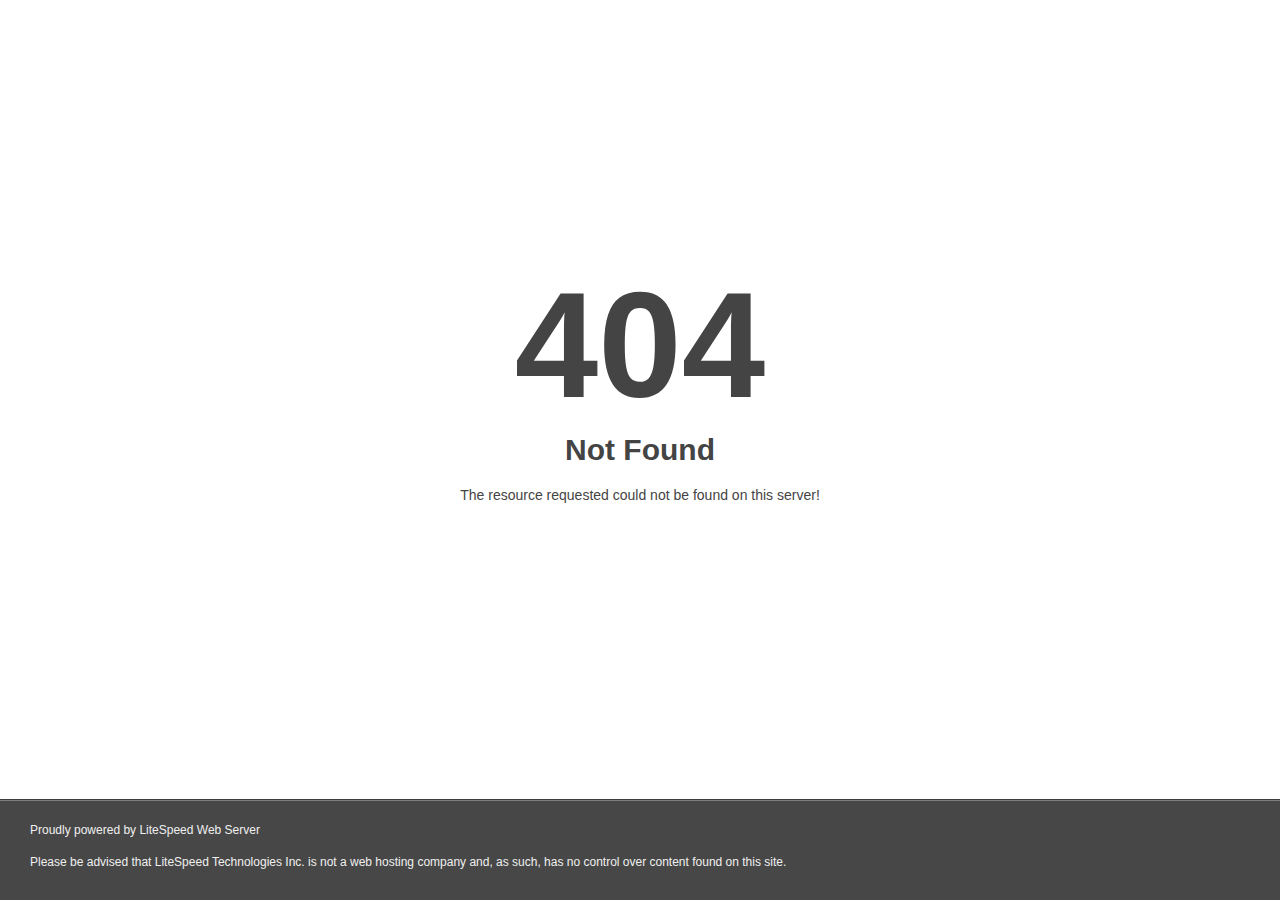
<file: assets/css/path_to_image.html>
<!DOCTYPE html>
<html style="height:100%">
<head>
<meta name="viewport" content="width=device-width, initial-scale=1, shrink-to-fit=no" />
<title> 404 Not Found
</title><style>@media (prefers-color-scheme:dark){body{background-color:#000!important}}</style></head>
<body style="color: #444; margin:0;font: normal 14px/20px Arial, Helvetica, sans-serif; height:100%; background-color: #fff;">
<div style="height:auto; min-height:100%; ">     <div style="text-align: center; width:800px; margin-left: -400px; position:absolute; top: 30%; left:50%;">
        <h1 style="margin:0; font-size:150px; line-height:150px; font-weight:bold;">404</h1>
<h2 style="margin-top:20px;font-size: 30px;">Not Found
</h2>
<p>The resource requested could not be found on this server!</p>
</div></div><div style="color:#f0f0f0; font-size:12px;margin:auto;padding:0px 30px 0px 30px;position:relative;clear:both;height:100px;margin-top:-101px;background-color:#474747;border-top: 1px solid rgba(0,0,0,0.15);box-shadow: 0 1px 0 rgba(255, 255, 255, 0.3) inset;">
<br>Proudly powered by LiteSpeed Web Server<p>Please be advised that LiteSpeed Technologies Inc. is not a web hosting company and, as such, has no control over content found on this site.</p></div></body></html>
</file>
